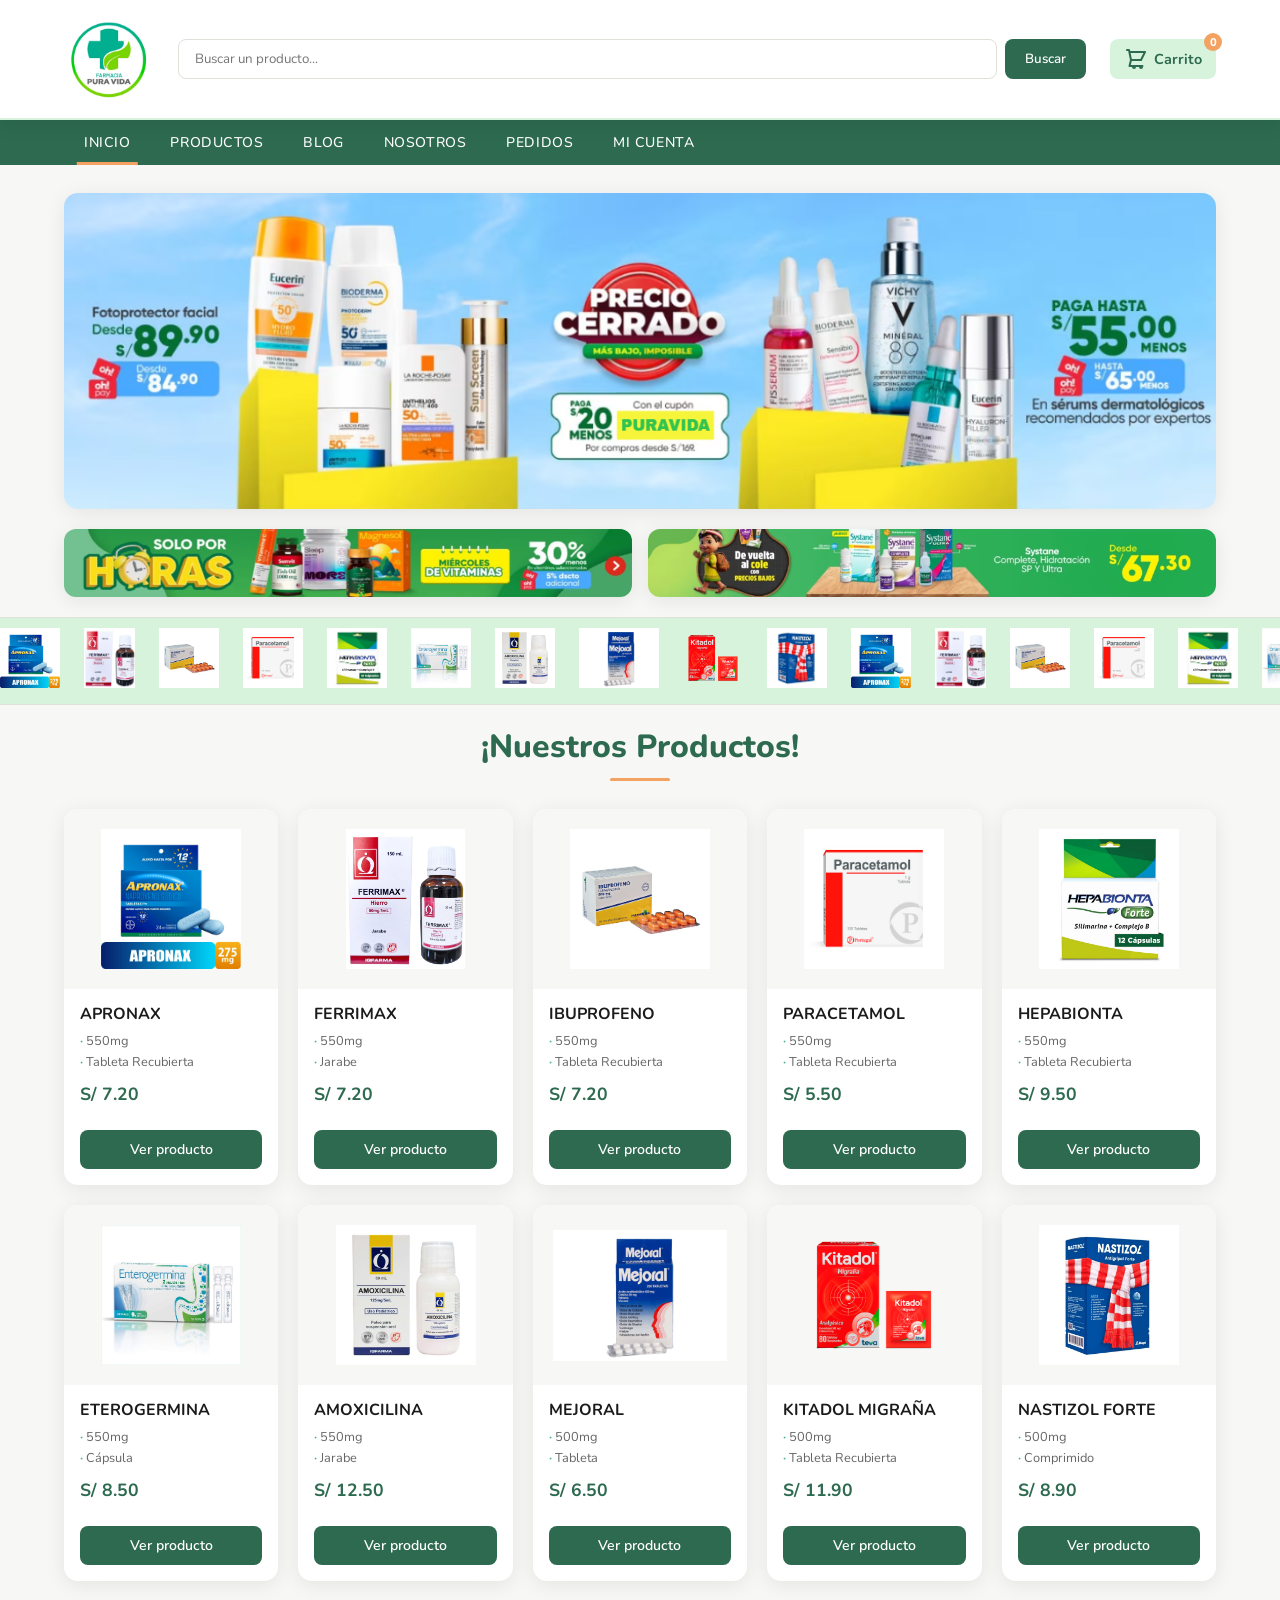
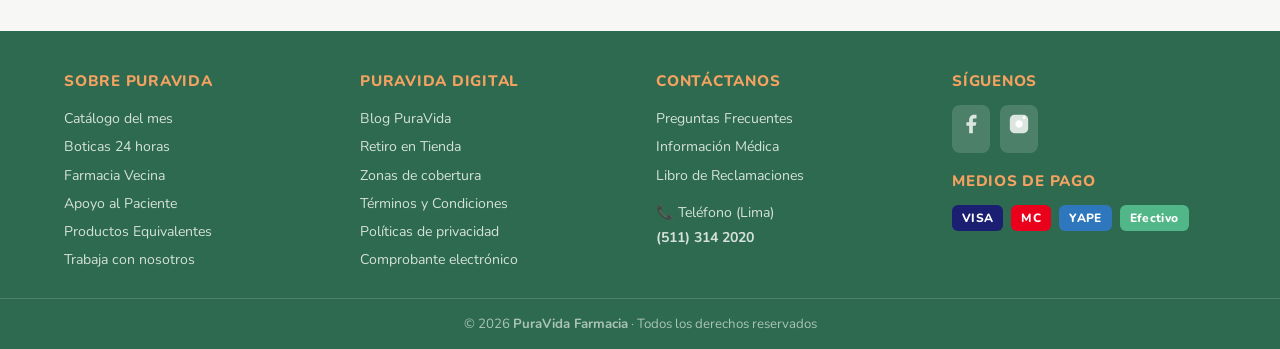
<file: index.html>
<!DOCTYPE html>
<html lang="es">
<head>
  <meta charset="UTF-8">
  <meta name="viewport" content="width=device-width, initial-scale=1.0">
  <link rel="icon" href="image/PURAVIDA16.png" type="image/png">
  <link rel="stylesheet" href="styles.css">
  <title>PuraVida Farmacia</title>
  <link href="https://fonts.googleapis.com/css2?family=Nunito:wght@300;400;600;700;800&display=swap" rel="stylesheet">
</head>
<body>

  <!-- HEADER -->
  <header>
    <div class="header-inner">
      <a class="logo" href="index.html">
        <img src="image/PURAVIDA1.png" alt="PuraVida Logo">
      </a>
      <div class="search-bar">
        <input type="text" placeholder="Buscar un producto...">
        <button>Buscar</button>
      </div>
      <a class="carrito" href="carrito.html">
        <svg xmlns="http://www.w3.org/2000/svg" width="24" height="24" fill="none" viewBox="0 0 24 24" stroke="currentColor" stroke-width="2">
          <path stroke-linecap="round" stroke-linejoin="round" d="M3 3h2l.4 2M7 13h10l4-8H5.4M7 13l-1.5 6h13M7 13L5.4 5M10 21a1 1 0 100-2 1 1 0 000 2zm7 0a1 1 0 100-2 1 1 0 000 2z"/>
        </svg>
        <span>Carrito</span>
        <span class="carrito-badge">0</span>
      </a>
    </div>
  </header>

  <!-- NAVEGACIÓN -->
  <nav>
    <div class="nav-inner">
      <a href="index.html" class="activo">Inicio</a>
        <li class="menu-item">
          <a href="detalle_producto.html">Productos</a>

          <div class="dropdown">
            <a href="#">Ahorra con Nuestros Cupones</a>
            <a href="#">Los Descuentos sí se Sienten</a>
            <a href="#">Pack del Ahorro</a>
            <a href="#">Beauty & Care</a>
            <a href="#">Cuidado Personal</a>
            <a href="#">Adulto Mayor</a>
            <a href="#">Wellness</a>
            <a href="#">Cuidado del Bebé</a>
          </div>
        </li>
      <a href="blog.html">Blog</a>
      <a href="nosotros.html">Nosotros</a>
      <a href="pedidos.html">Pedidos</a>
      <a href="mi_cuenta.html">Mi Cuenta</a>
    </div>
  </nav>

  <!-- BANNER PRINCIPAL -->
  <div class="banner-principal">
    <a href="detalle_producto.html">
      <img src="image/PROMOCION.png" alt="Promoción PuraVida">
    </a>
  </div>

  <!-- BANNER DOBLE -->
  <div class="banner-doble">
    <a href="detalle_producto.html">
      <img src="image/FONDO1.png" alt="Fondo 1">
    </a>
    <a href="detalle_producto.html">
      <img src="image/FONDO2.png" alt="Fondo 2">
    </a>
  </div>

  <!-- CINTA DESLIZANTE -->
  <div class="cinta-wrapper">
    <div class="cinta-track">
      <!-- original -->
      <a href="detalle_producto.html"><img src="image/Apronax.jpg" alt="Apronax"></a>
      <a href="detalle_producto.html"><img src="image/Ferrimax.png" alt="Ferrimax"></a>
      <a href="detalle_producto.html"><img src="image/IBUPROFENO.jpg" alt="Ibuprofeno"></a>
      <a href="detalle_producto.html"><img src="image/paracetamol.jpg" alt="Paracetamol"></a>
      <a href="detalle_producto.html"><img src="image/065721L.jpg" alt="Hepabionta"></a>
      <a href="detalle_producto.html"><img src="image/eterogermina.jpg" alt="Eterogermina"></a>
      <a href="detalle_producto.html"><img src="image/Amoxicilina.jpg" alt="Amoxicilina"></a>
      <a href="detalle_producto.html"><img src="image/108071L.jpg" alt="Mejoral"></a>
      <a href="detalle_producto.html"><img src="image/301030-1_93c556fa.png" alt="Kitadol"></a>
      <a href="detalle_producto.html"><img src="image/007068L.jpg" alt="Nastizol"></a>
      <!-- duplicado para efecto continuo -->
      <a href="detalle_producto.html"><img src="image/Apronax.jpg" alt="Apronax"></a>
      <a href="detalle_producto.html"><img src="image/Ferrimax.png" alt="Ferrimax"></a>
      <a href="detalle_producto.html"><img src="image/IBUPROFENO.jpg" alt="Ibuprofeno"></a>
      <a href="detalle_producto.html"><img src="image/paracetamol.jpg" alt="Paracetamol"></a>
      <a href="detalle_producto.html"><img src="image/065721L.jpg" alt="Hepabionta"></a>
      <a href="detalle_producto.html"><img src="image/eterogermina.jpg" alt="Eterogermina"></a>
      <a href="detalle_producto.html"><img src="image/Amoxicilina.jpg" alt="Amoxicilina"></a>
      <a href="detalle_producto.html"><img src="image/108071L.jpg" alt="Mejoral"></a>
      <a href="detalle_producto.html"><img src="image/301030-1_93c556fa.png" alt="Kitadol"></a>
      <a href="detalle_producto.html"><img src="image/007068L.jpg" alt="Nastizol"></a>
    </div>
  </div>

  <!-- PRODUCTOS -->
  <section class="productos-section">
    <h2 class="section-titulo">¡Nuestros Productos!</h2>
    <div class="productos-grid">

      <div class="producto-card">
        <div class="img-wrapper">
          <img src="image/Apronax.jpg" alt="Apronax">
        </div>
        <div class="info">
          <h3>APRONAX</h3>
          <ul>
            <li>550mg</li>
            <li>Tableta Recubierta</li>
          </ul>
          <span class="precio">S/ 7.20</span>
        </div>
        <a class="btn-ver" href="descripcion.html">Ver producto</a>
      </div>

      <div class="producto-card">
        <div class="img-wrapper">
          <img src="image/Ferrimax.png" alt="Ferrimax">
        </div>
        <div class="info">
          <h3>FERRIMAX</h3>
          <ul>
            <li>550mg</li>
            <li>Jarabe</li>
          </ul>
          <span class="precio">S/ 7.20</span>
        </div>
        <a class="btn-ver" href="descripcion.html">Ver producto</a>
      </div>

      <div class="producto-card">
        <div class="img-wrapper">
          <img src="image/IBUPROFENO.jpg" alt="Ibuprofeno">
        </div>
        <div class="info">
          <h3>IBUPROFENO</h3>
          <ul>
            <li>550mg</li>
            <li>Tableta Recubierta</li>
          </ul>
          <span class="precio">S/ 7.20</span>
        </div>
        <a class="btn-ver" href="descripcion.html">Ver producto</a>
      </div>

      <div class="producto-card">
        <div class="img-wrapper">
          <img src="image/paracetamol.jpg" alt="Paracetamol">
        </div>
        <div class="info">
          <h3>PARACETAMOL</h3>
          <ul>
            <li>550mg</li>
            <li>Tableta Recubierta</li>
          </ul>
          <span class="precio">S/ 5.50</span>
        </div>
        <a class="btn-ver" href="descripcion.html">Ver producto</a>
      </div>

      <div class="producto-card">
        <div class="img-wrapper">
          <img src="image/065721L.jpg" alt="Hepabionta">
        </div>
        <div class="info">
          <h3>HEPABIONTA</h3>
          <ul>
            <li>550mg</li>
            <li>Tableta Recubierta</li>
          </ul>
          <span class="precio">S/ 9.50</span>
        </div>
        <a class="btn-ver" href="descripcion.html">Ver producto</a>
      </div>

      <div class="producto-card">
        <div class="img-wrapper">
          <img src="image/eterogermina.jpg" alt="Eterogermina">
        </div>
        <div class="info">
          <h3>ETEROGERMINA</h3>
          <ul>
            <li>550mg</li>
            <li>Cápsula</li>
          </ul>
          <span class="precio">S/ 8.50</span>
        </div>
        <a class="btn-ver" href="descripcion.html">Ver producto</a>
      </div>

      <div class="producto-card">
        <div class="img-wrapper">
          <img src="image/Amoxicilina.jpg" alt="Amoxicilina">
        </div>
        <div class="info">
          <h3>AMOXICILINA</h3>
          <ul>
            <li>550mg</li>
            <li>Jarabe</li>
          </ul>
          <span class="precio">S/ 12.50</span>
        </div>
        <a class="btn-ver" href="descripcion.html">Ver producto</a>
      </div>

      <div class="producto-card">
        <div class="img-wrapper">
          <img src="image/108071L.jpg" alt="Mejoral">
        </div>
        <div class="info">
          <h3>MEJORAL</h3>
          <ul>
            <li>500mg</li>
            <li>Tableta</li>
          </ul>
          <span class="precio">S/ 6.50</span>
        </div>
        <a class="btn-ver" href="descripcion.html">Ver producto</a>
      </div>

      <div class="producto-card">
        <div class="img-wrapper">
          <img src="image/301030-1_93c556fa.png" alt="Kitadol Migraña">
        </div>
        <div class="info">
          <h3>KITADOL MIGRAÑA</h3>
          <ul>
            <li>500mg</li>
            <li>Tableta Recubierta</li>
          </ul>
          <span class="precio">S/ 11.90</span>
        </div>
        <a class="btn-ver" href="descripcion.html">Ver producto</a>
      </div>

      <div class="producto-card">
        <div class="img-wrapper">
          <img src="image/007068L.jpg" alt="Nastizol Forte">
        </div>
        <div class="info">
          <h3>NASTIZOL FORTE</h3>
          <ul>
            <li>500mg</li>
            <li>Comprimido</li>
          </ul>
          <span class="precio">S/ 8.90</span>
        </div>
        <a class="btn-ver" href="descripcion.html">Ver producto</a>
      </div>

    </div>
  </section>

  <!-- FOOTER -->
  <footer>
    <div class="footer-inner">

      <div class="footer-col">
        <h4>Sobre PuraVida</h4>
        <a href="#">Catálogo del mes</a>
        <a href="#">Boticas 24 horas</a>
        <a href="#">Farmacia Vecina</a>
        <a href="#">Apoyo al Paciente</a>
        <a href="#">Productos Equivalentes</a>
        <a href="#">Trabaja con nosotros</a>
      </div>

      <div class="footer-col">
        <h4>PuraVida Digital</h4>
        <a href="blog.html">Blog PuraVida</a>
        <a href="#">Retiro en Tienda</a>
        <a href="#">Zonas de cobertura</a>
        <a href="#">Términos y Condiciones</a>
        <a href="#">Políticas de privacidad</a>
        <a href="#">Comprobante electrónico</a>
      </div>

      <div class="footer-col">
        <h4>Contáctanos</h4>
        <a href="#">Preguntas Frecuentes</a>
        <a href="#">Información Médica</a>
        <a href="#">Libro de Reclamaciones</a>
        <p class="footer-telefono">📞 Teléfono (Lima)<br><strong>(511) 314 2020</strong></p>
      </div>

      <div class="footer-col">
        <h4>Síguenos</h4>
        <div class="footer-redes">
          <a href="#" class="red-social">
            <svg xmlns="http://www.w3.org/2000/svg" width="22" height="22" fill="currentColor" viewBox="0 0 24 24"><path d="M18 2h-3a5 5 0 00-5 5v3H7v4h3v8h4v-8h3l1-4h-4V7a1 1 0 011-1h3z"/></svg>
          </a>
          <a href="#" class="red-social">
            <svg xmlns="http://www.w3.org/2000/svg" width="22" height="22" fill="currentColor" viewBox="0 0 24 24"><rect x="2" y="2" width="20" height="20" rx="5" ry="5"/><path fill="white" d="M16 11.37A4 4 0 1112.63 8 4 4 0 0116 11.37zm1.5-4.87a1.5 1.5 0 100-3 1.5 1.5 0 000 3z"/></svg>
          </a>
        </div>

        <h4 style="margin-top:18px;">Medios de pago</h4>
        <div class="footer-pagos">
          <span class="pago-badge visa">VISA</span>
          <span class="pago-badge mastercard">MC</span>
          <span class="pago-badge amex">YAPE</span>
          <span class="pago-badge efectivo">Efectivo</span>
        </div>
      </div>

    </div>
    <div class="footer-bottom">
      <p>© 2026 <strong>PuraVida Farmacia</strong> · Todos los derechos reservados</p>
    </div>
  </footer>

</body>
</html>
</file>
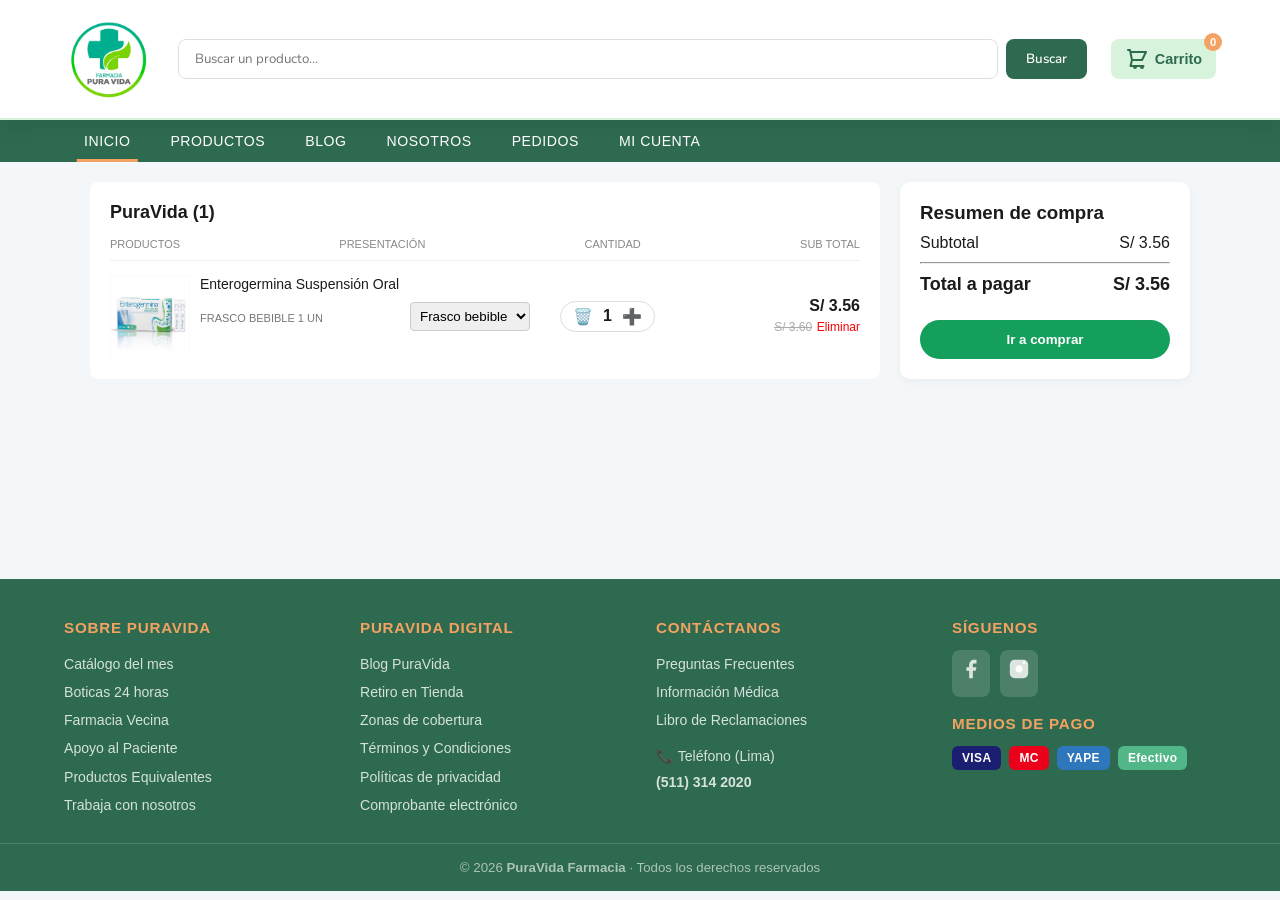
<file: carrito.html>
<!DOCTYPE html>
<html lang="es">
<head>
    <meta charset="UTF-8">
    <title>Mi Carrito - Proyecto IT</title>
    <link rel="stylesheet" href="carrito.css">
    <link href="https://fonts.googleapis.com/css2?family=Nunito:wght@300;400;600;700;800&display=swap" rel="stylesheet">
</head>
<body>
      <!-- HEADER -->
  <header>
    <div class="header-inner">
      <a class="logo" href="index.html">
        <img src="image/PURAVIDA1.png" alt="PuraVida Logo">
      </a>
      <div class="search-bar">
        <input type="text" placeholder="Buscar un producto...">
        <button>Buscar</button>
      </div>
      <a class="carrito" href="#">
        <svg xmlns="http://www.w3.org/2000/svg" width="24" height="24" fill="none" viewBox="0 0 24 24" stroke="currentColor" stroke-width="2">
          <path stroke-linecap="round" stroke-linejoin="round" d="M3 3h2l.4 2M7 13h10l4-8H5.4M7 13l-1.5 6h13M7 13L5.4 5M10 21a1 1 0 100-2 1 1 0 000 2zm7 0a1 1 0 100-2 1 1 0 000 2z"/>
        </svg>
        <span>Carrito</span>
        <span class="carrito-badge">0</span>
      </a>
    </div>
  </header>

  <!-- NAVEGACIÓN -->
  <nav>
    <div class="nav-inner">
      <a href="index.html" class="activo">Inicio</a>
        <li class="menu-item">
          <a href="detalle_producto.html">Productos</a>

          <div class="dropdown">
            <a href="#">Ahorra con Nuestros Cupones</a>
            <a href="#">Los Descuentos sí se Sienten</a>
            <a href="#">Pack del Ahorro</a>
            <a href="#">Beauty & Care</a>
            <a href="#">Cuidado Personal</a>
            <a href="#">Adulto Mayor</a>
            <a href="#">Wellness</a>
            <a href="#">Cuidado del Bebé</a>
          </div>
        </li>
      <a href="blog.html">Blog</a>
      <a href="nosotros.html">Nosotros</a>
      <a href="pedidos.html">Pedidos</a>
      <a href="mi_cuenta.html">Mi Cuenta</a>
    </div>
  </nav>


    <main id="seccion-carrito">
        
        <section id="lista-productos">
            <h2 class="titulo-farmacia">PuraVida (1)</h2>
            
            <div class="encabezado-tabla">
                <span>PRODUCTOS</span>
                <span>PRESENTACIÓN</span>
                <span>CANTIDAD</span>
                <span>SUB TOTAL</span>
            </div>

            <div class="tarjeta-producto">
                <div class="col-producto">
                    <img class="imagen" src="image/eterogermina.jpg" alt="Medicina">
                    <div class="detalles-item">
                        <p class="nombre">Enterogermina Suspensión Oral</p>
                        <p class="sku">FRASCO BEBIBLE 1 UN</p>
                    </div>
                </div>

                <div class="col-presentacion">
                    <select class="selector">
                        <option>Frasco bebible</option>
                        <option>Caja</option>
                    </select>
                </div>

                <div class="col-cantidad">
                    <div class="control-numero">
                        <button class="boton-menos">🗑️</button>
                        <span class="valor">1</span>
                        <button class="boton-mas">➕</button>
                    </div>
                </div>

                <div class="col-subtotal">
                    <span class="precio-actual">S/ 3.56</span>
                    <span class="precio-viejo">S/ 3.60</span>
                    <button class="boton-quitar">Eliminar</button>
                </div>
            </div>
        </section>

        <aside id="resumen-pago">
            <h3>Resumen de compra</h3>
            <div class="fila-resumen">
                <span>Subtotal</span>
                <span>S/ 3.56</span>
            </div>
            <hr>
            <div class="fila-resumen total">
                <span>Total a pagar</span>
                <span>S/ 3.56</span>
            </div>
            <button id="boton-comprar">Ir a comprar</button>
        </aside>

    </main>

          <!-- FOOTER -->
  <footer>
    <div class="footer-inner">

      <div class="footer-col">
        <h4>Sobre PuraVida</h4>
        <a href="#">Catálogo del mes</a>
        <a href="#">Boticas 24 horas</a>
        <a href="#">Farmacia Vecina</a>
        <a href="#">Apoyo al Paciente</a>
        <a href="#">Productos Equivalentes</a>
        <a href="#">Trabaja con nosotros</a>
      </div>

      <div class="footer-col">
        <h4>PuraVida Digital</h4>
        <a href="blog.html">Blog PuraVida</a>
        <a href="#">Retiro en Tienda</a>
        <a href="#">Zonas de cobertura</a>
        <a href="#">Términos y Condiciones</a>
        <a href="#">Políticas de privacidad</a>
        <a href="#">Comprobante electrónico</a>
      </div>

      <div class="footer-col">
        <h4>Contáctanos</h4>
        <a href="#">Preguntas Frecuentes</a>
        <a href="#">Información Médica</a>
        <a href="#">Libro de Reclamaciones</a>
        <p class="footer-telefono">📞 Teléfono (Lima)<br><strong>(511) 314 2020</strong></p>
      </div>

      <div class="footer-col">
        <h4>Síguenos</h4>
        <div class="footer-redes">
          <a href="#" class="red-social">
            <svg xmlns="http://www.w3.org/2000/svg" width="22" height="22" fill="currentColor" viewBox="0 0 24 24"><path d="M18 2h-3a5 5 0 00-5 5v3H7v4h3v8h4v-8h3l1-4h-4V7a1 1 0 011-1h3z"/></svg>
          </a>
          <a href="#" class="red-social">
            <svg xmlns="http://www.w3.org/2000/svg" width="22" height="22" fill="currentColor" viewBox="0 0 24 24"><rect x="2" y="2" width="20" height="20" rx="5" ry="5"/><path fill="white" d="M16 11.37A4 4 0 1112.63 8 4 4 0 0116 11.37zm1.5-4.87a1.5 1.5 0 100-3 1.5 1.5 0 000 3z"/></svg>
          </a>
        </div>

        <h4 style="margin-top:18px;">Medios de pago</h4>
        <div class="footer-pagos">
          <span class="pago-badge visa">VISA</span>
          <span class="pago-badge mastercard">MC</span>
          <span class="pago-badge amex">YAPE</span>
          <span class="pago-badge efectivo">Efectivo</span>
        </div>
      </div>

    </div>
    <div class="footer-bottom">
      <p>© 2026 <strong>PuraVida Farmacia</strong> · Todos los derechos reservados</p>
    </div>
  </footer>

</body>
</html>
</file>
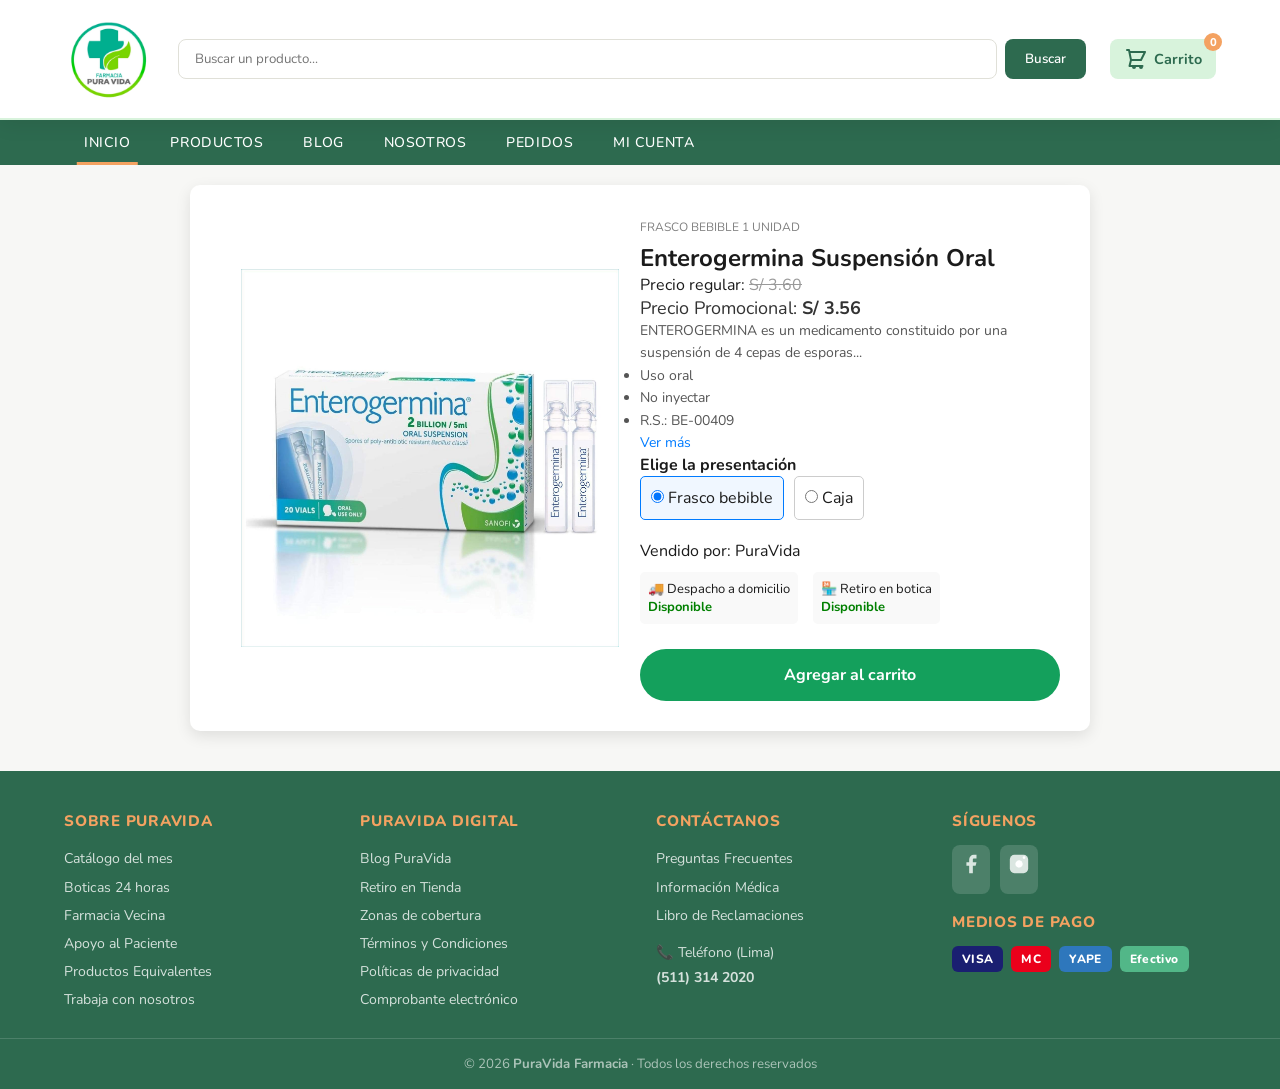
<file: descripcion.html>
<!DOCTYPE html>
<html lang="es">
<head>
    <meta charset="UTF-8">
    <title>Tarea: Detalle de Producto</title>
    <link rel="stylesheet" href="descripcion.css">
    <link href="https://fonts.googleapis.com/css2?family=Nunito:wght@300;400;600;700;800&display=swap" rel="stylesheet">
</head>
<body>
  <!-- HEADER -->
  <header>
    <div class="header-inner">
      <a class="logo" href="index.html">
        <img src="image/PURAVIDA1.png" alt="PuraVida Logo">
      </a>
      <div class="search-bar">
        <input type="text" placeholder="Buscar un producto...">
        <button>Buscar</button>
      </div>
      <a class="carrito" href="#">
        <svg xmlns="http://www.w3.org/2000/svg" width="24" height="24" fill="none" viewBox="0 0 24 24" stroke="currentColor" stroke-width="2">
          <path stroke-linecap="round" stroke-linejoin="round" d="M3 3h2l.4 2M7 13h10l4-8H5.4M7 13l-1.5 6h13M7 13L5.4 5M10 21a1 1 0 100-2 1 1 0 000 2zm7 0a1 1 0 100-2 1 1 0 000 2z"/>
        </svg>
        <span>Carrito</span>
        <span class="carrito-badge">0</span>
      </a>
    </div>
  </header>

  <!-- NAVEGACIÓN -->
  <nav>
    <div class="nav-inner">
      <a href="index.html" class="activo">Inicio</a>
        <li class="menu-item">
          <a href="detalle_producto.html">Productos</a>

          <div class="dropdown">
            <a href="#">Ahorra con Nuestros Cupones</a>
            <a href="#">Los Descuentos sí se Sienten</a>
            <a href="#">Pack del Ahorro</a>
            <a href="#">Beauty & Care</a>
            <a href="#">Cuidado Personal</a>
            <a href="#">Adulto Mayor</a>
            <a href="#">Wellness</a>
            <a href="#">Cuidado del Bebé</a>
          </div>
        </li>
      <a href="blog.html">Blog</a>
      <a href="nosotros.html">Nosotros</a>
      <a href="pedidos.html">Pedidos</a>
      <a href="mi_cuenta.html">Mi Cuenta</a>
    </div>
  </nav>

    <div id="contenedor-producto">
        
        <div class="columna-imagen">
            <img src="image/eterogermina.jpg" alt="Foto del producto" id="foto-principal">
        </div>

        <div class="columna-detalles">
            <span class="codigo-producto">FRASCO BEBIBLE 1 UNIDAD</span>
            <h1 class="nombre-producto">Enterogermina Suspensión Oral</h1>

            <div class="precios">
                <p>Precio regular: <span class="precio-tachado">S/ 3.60</span></p>
                <p class="oferta">Precio Promocional: <strong>S/ 3.56</strong></p>
            </div>

            <div class="texto-descripcion">
                <p>ENTEROGERMINA es un medicamento constituido por una suspensión de 4 cepas de esporas...</p>
                <ul>
                    <li>Uso oral</li>
                    <li>No inyectar</li>
                    <li>R.S.: BE-00409</li>
                </ul>
                <a href="#" class="enlace-mas">Ver más</a>
            </div>

            <div class="opciones">
                <p><strong>Elige la presentación</strong></p>
                <div class="botones-presentacion">
                    <div class="opcion-elegida">
                        <input type="radio" name="tipo" id="frasco" checked>
                        <label for="frasco">Frasco bebible</label>
                    </div>
                    <div class="opcion-normal">
                        <input type="radio" name="tipo" id="caja">
                        <label for="caja">Caja</label>
                    </div>
                </div>
            </div>

            <div class="info-entrega">
                <p>Vendido por: <span class="marca">PuraVida</span></p>
                <div class="metodos">
                    <div class="item-envio">🚚 Despacho a domicilio <span>Disponible</span></div>
                    <div class="item-envio">🏪 Retiro en botica <span>Disponible</span></div>
                </div>
            </div>

            <div class="botones-compra">
                <a href="carrito.html" class="boton-agregar">Agregar al carrito</a>
            </div>
        </div>

    </div>
    
      <!-- FOOTER -->
  <footer>
    <div class="footer-inner">

      <div class="footer-col">
        <h4>Sobre PuraVida</h4>
        <a href="#">Catálogo del mes</a>
        <a href="#">Boticas 24 horas</a>
        <a href="#">Farmacia Vecina</a>
        <a href="#">Apoyo al Paciente</a>
        <a href="#">Productos Equivalentes</a>
        <a href="#">Trabaja con nosotros</a>
      </div>

      <div class="footer-col">
        <h4>PuraVida Digital</h4>
        <a href="blog.html">Blog PuraVida</a>
        <a href="#">Retiro en Tienda</a>
        <a href="#">Zonas de cobertura</a>
        <a href="#">Términos y Condiciones</a>
        <a href="#">Políticas de privacidad</a>
        <a href="#">Comprobante electrónico</a>
      </div>

      <div class="footer-col">
        <h4>Contáctanos</h4>
        <a href="#">Preguntas Frecuentes</a>
        <a href="#">Información Médica</a>
        <a href="#">Libro de Reclamaciones</a>
        <p class="footer-telefono">📞 Teléfono (Lima)<br><strong>(511) 314 2020</strong></p>
      </div>

      <div class="footer-col">
        <h4>Síguenos</h4>
        <div class="footer-redes">
          <a href="#" class="red-social">
            <svg xmlns="http://www.w3.org/2000/svg" width="22" height="22" fill="currentColor" viewBox="0 0 24 24"><path d="M18 2h-3a5 5 0 00-5 5v3H7v4h3v8h4v-8h3l1-4h-4V7a1 1 0 011-1h3z"/></svg>
          </a>
          <a href="#" class="red-social">
            <svg xmlns="http://www.w3.org/2000/svg" width="22" height="22" fill="currentColor" viewBox="0 0 24 24"><rect x="2" y="2" width="20" height="20" rx="5" ry="5"/><path fill="white" d="M16 11.37A4 4 0 1112.63 8 4 4 0 0116 11.37zm1.5-4.87a1.5 1.5 0 100-3 1.5 1.5 0 000 3z"/></svg>
          </a>
        </div>

        <h4 style="margin-top:18px;">Medios de pago</h4>
        <div class="footer-pagos">
          <span class="pago-badge visa">VISA</span>
          <span class="pago-badge mastercard">MC</span>
          <span class="pago-badge amex">YAPE</span>
          <span class="pago-badge efectivo">Efectivo</span>
        </div>
      </div>

    </div>
    <div class="footer-bottom">
      <p>© 2026 <strong>PuraVida Farmacia</strong> · Todos los derechos reservados</p>
    </div>
  </footer>

</body>
</html>
</file>
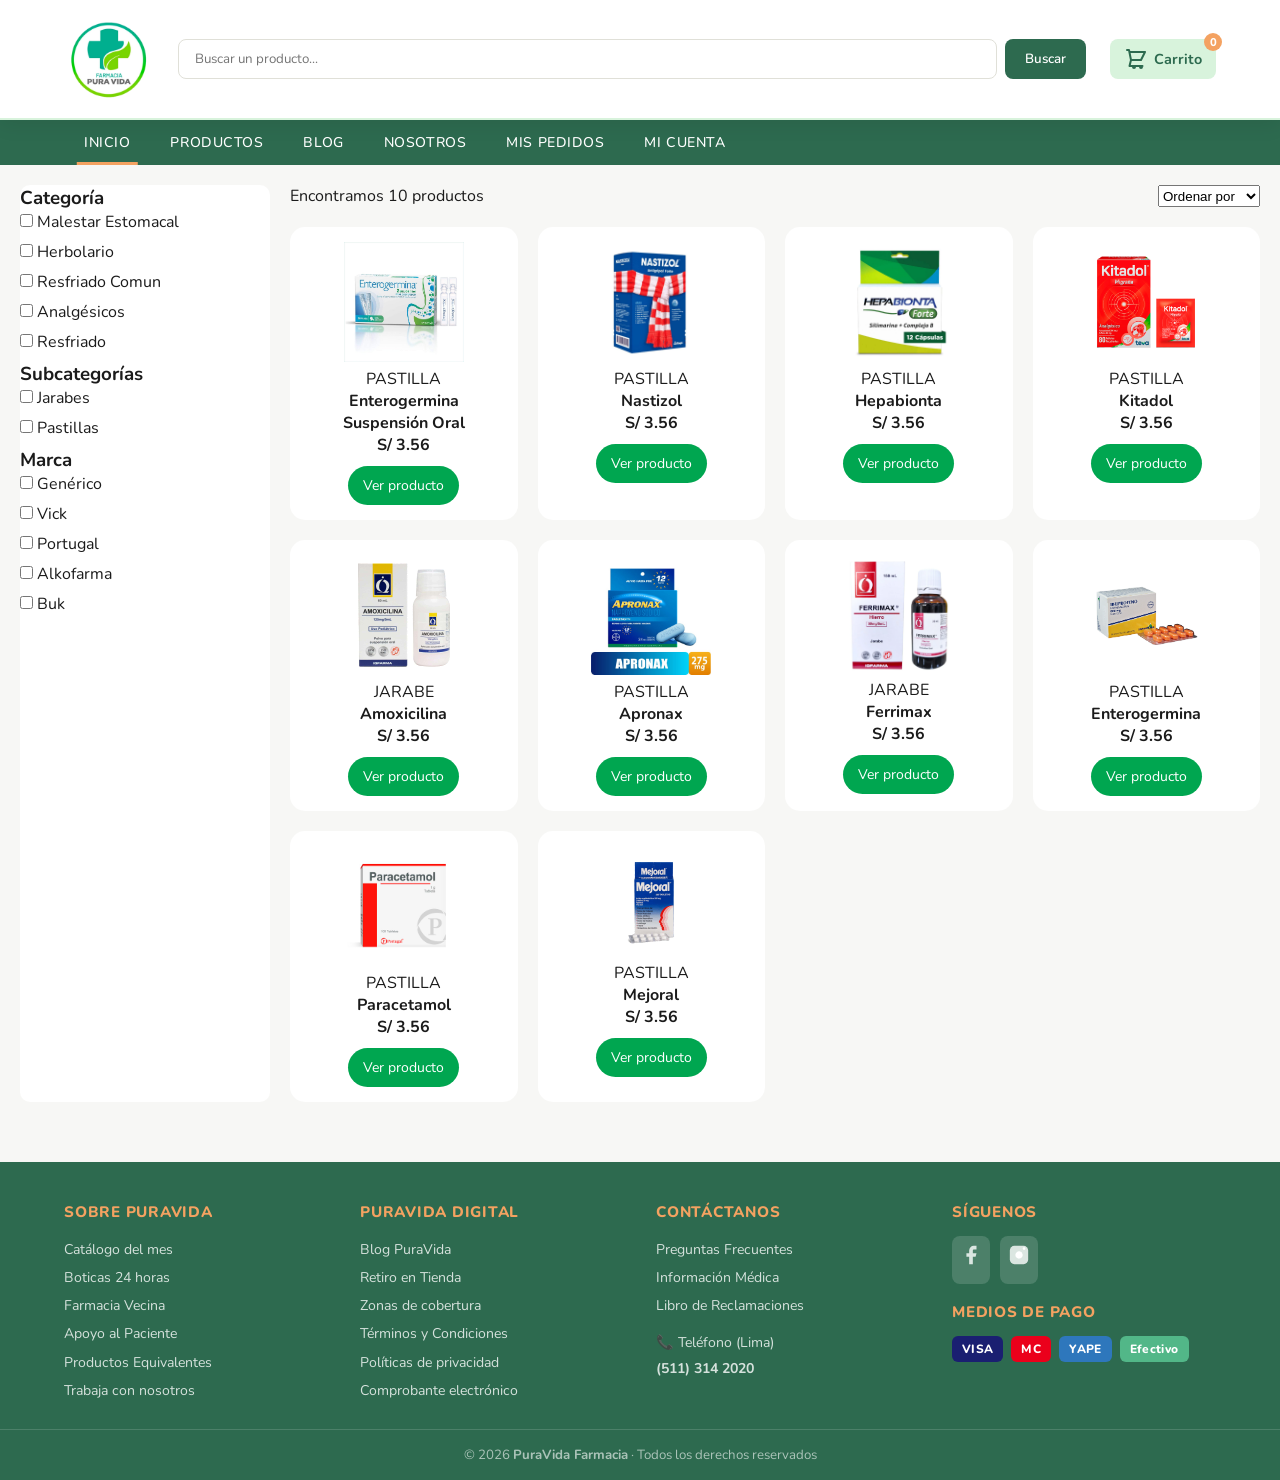
<file: detalle_producto.html>
<!DOCTYPE html>
<html lang="es">
<head>
  <meta charset="UTF-8">
  <meta name="viewport" content="width=device-width, initial-scale=1.0">
  <link rel="icon" href="image/PURAVIDA16.png" type="image/png">
  <link rel="stylesheet" href="detalle_producto.css">
  <title>PuraVida Farmacia</title>
  <link href="https://fonts.googleapis.com/css2?family=Nunito:wght@300;400;600;700;800&display=swap" rel="stylesheet">
</head>
<body>

  <!-- HEADER -->
  <header>
    <div class="header-inner">
      <a class="logo" href="index.html">
        <img src="image/PURAVIDA1.png" alt="PuraVida Logo">
      </a>
      <div class="search-bar">
        <input type="text" placeholder="Buscar un producto...">
        <button>Buscar</button>
      </div>
      <a class="carrito" href="carrito.html">
        <svg xmlns="http://www.w3.org/2000/svg" width="24" height="24" fill="none" viewBox="0 0 24 24" stroke="currentColor" stroke-width="2">
          <path stroke-linecap="round" stroke-linejoin="round" d="M3 3h2l.4 2M7 13h10l4-8H5.4M7 13l-1.5 6h13M7 13L5.4 5M10 21a1 1 0 100-2 1 1 0 000 2zm7 0a1 1 0 100-2 1 1 0 000 2z"/>
        </svg>
        <span>Carrito</span>
        <span class="carrito-badge">0</span>
      </a>
    </div>
  </header>

  <!-- NAVEGACIÓN -->
  <nav>
    <div class="nav-inner">
      <a href="index.html" class="activo">Inicio</a>
      <a href="detalle_producto.html">Productos</a>
      <a href="blog.html">Blog</a>
      <a href="nosotros.html">Nosotros</a>
      <a href="pedidos.html">Mis Pedidos</a>
      <a href="Registro.html">Mi Cuenta</a>
    </div>
  </nav>

<div class="contenedor">

  <!-- FILTROS -->
  <aside class="filtros">
    <h3>Categoría</h3>
    <li><label><input type="checkbox"> Malestar Estomacal</label></li>
    <li><label><input type="checkbox"> Herbolario</label></li>
    <li><label><input type="checkbox"> Resfriado Comun</label></li>
    <li><label><input type="checkbox"> Analgésicos</label></li>
    <li><label><input type="checkbox"> Resfriado</label></li>

    <h3>Subcategorías</h3>
    <li><label><input type="checkbox"> Jarabes</label></li>
    <li><label><input type="checkbox"> Pastillas</label></li>

    <h3>Marca</h3>
    <li><label><input type="checkbox"> Genérico</label></li>
    <li><label><input type="checkbox"> Vick</label></li>
    <li><label><input type="checkbox"> Portugal</label></li>
    <li><label><input type="checkbox"> Alkofarma</label></li>
    <li><label><input type="checkbox"> Buk</label></li>
  </aside>

  <!-- PRODUCTOS -->
  <main class="productos">

    <div class="header-productos">
      <p>Encontramos 10 productos</p>
      <select>
        <option>Ordenar por</option>
        <option>Precio menor</option>
        <option>Precio mayor</option>
      </select>
    </div>

    <div class="grid-productos">

      <div class="card">
        <img src="image/eterogermina.jpg">
        <p class="tipo">PASTILLA</p>
        <h4>Enterogermina Suspensión Oral</h4>
        <p class="precio">S/ 3.56</p>
        <a class="btn-ver" href="descripcion.html">Ver producto</a>
      </div>
      <div class="card">
        <img src="image/007068L.jpg">
        <p class="tipo">PASTILLA</p>
        <h4>Nastizol</h4>
        <p class="precio">S/ 3.56</p>
        <a class="btn-ver" href="descripcion.html">Ver producto</a>
      </div>
      <div class="card">
        <img src="image/065721L.jpg">
        <p class="tipo">PASTILLA</p>
        <h4>Hepabionta</h4>
        <p class="precio">S/ 3.56</p>
        <a class="btn-ver" href="descripcion.html">Ver producto</a>
      </div>
      <div class="card">
        <img src="image/301030-1_93c556fa.png">
        <p class="tipo">PASTILLA</p>
        <h4>Kitadol</h4>
        <p class="precio">S/ 3.56</p>
        <a class="btn-ver" href="descripcion.html">Ver producto</a>
      </div>
      <div class="card">
        <img src="image/Amoxicilina.jpg">
        <p class="tipo">JARABE</p>
        <h4>Amoxicilina</h4>
        <p class="precio">S/ 3.56</p>
        <a class="btn-ver" href="descripcion.html">Ver producto</a>
      </div>
      <div class="card">
        <img src="image/Apronax.jpg">
        <p class="tipo">PASTILLA</p>
        <h4>Apronax</h4>
        <p class="precio">S/ 3.56</p>
        <a class="btn-ver" href="descripcion.html">Ver producto</a>
      </div>
      <div class="card">
        <img id="Ferrimax" src="image/Ferrimax.png">
        <p class="tipo">JARABE</p>
        <h4>Ferrimax</h4>
        <p class="precio">S/ 3.56</p>
        <a class="btn-ver" href="descripcion.html">Ver producto</a>
      </div>
      <div class="card">
        <img src="image/IBUPROFENO.jpg">
        <p class="tipo">PASTILLA</p>
        <h4>Enterogermina</h4>
        <p class="precio">S/ 3.56</p>
        <a class="btn-ver" href="descripcion.html">Ver producto</a>
      </div>
      <div class="card">
        <img src="image/paracetamol.jpg">
        <p class="tipo">PASTILLA</p>
        <h4>Paracetamol</h4>
        <p class="precio">S/ 3.56</p>
        <a class="btn-ver" href="descripcion.html">Ver producto</a>
      </div>
      <div class="card" >
        <img id="mejoral" src="image/108071L.jpg">
        <p class="tipo">PASTILLA</p>
        <h4>Mejoral</h4>
        <p class="precio">S/ 3.56</p>
        <a class="btn-ver" href="descripcion.html">Ver producto</a>
      </div>
    </div>
  </main>

</div>
<!-- FOOTER -->
  <footer>
    <div class="footer-inner">

      <div class="footer-col">
        <h4>Sobre PuraVida</h4>
        <a href="#">Catálogo del mes</a>
        <a href="#">Boticas 24 horas</a>
        <a href="#">Farmacia Vecina</a>
        <a href="#">Apoyo al Paciente</a>
        <a href="#">Productos Equivalentes</a>
        <a href="#">Trabaja con nosotros</a>
      </div>

      <div class="footer-col">
        <h4>PuraVida Digital</h4>
        <a href="blog.html">Blog PuraVida</a>
        <a href="#">Retiro en Tienda</a>
        <a href="#">Zonas de cobertura</a>
        <a href="#">Términos y Condiciones</a>
        <a href="#">Políticas de privacidad</a>
        <a href="#">Comprobante electrónico</a>
      </div>

      <div class="footer-col">
        <h4>Contáctanos</h4>
        <a href="#">Preguntas Frecuentes</a>
        <a href="#">Información Médica</a>
        <a href="#">Libro de Reclamaciones</a>
        <p class="footer-telefono">📞 Teléfono (Lima)<br><strong>(511) 314 2020</strong></p>
      </div>

      <div class="footer-col">
        <h4>Síguenos</h4>
        <div class="footer-redes">
          <a href="#" class="red-social">
            <svg xmlns="http://www.w3.org/2000/svg" width="22" height="22" fill="currentColor" viewBox="0 0 24 24"><path d="M18 2h-3a5 5 0 00-5 5v3H7v4h3v8h4v-8h3l1-4h-4V7a1 1 0 011-1h3z"/></svg>
          </a>
          <a href="#" class="red-social">
            <svg xmlns="http://www.w3.org/2000/svg" width="22" height="22" fill="currentColor" viewBox="0 0 24 24"><rect x="2" y="2" width="20" height="20" rx="5" ry="5"/><path fill="white" d="M16 11.37A4 4 0 1112.63 8 4 4 0 0116 11.37zm1.5-4.87a1.5 1.5 0 100-3 1.5 1.5 0 000 3z"/></svg>
          </a>
        </div>

        <h4 style="margin-top:18px;">Medios de pago</h4>
        <div class="footer-pagos">
          <span class="pago-badge visa">VISA</span>
          <span class="pago-badge mastercard">MC</span>
          <span class="pago-badge amex">YAPE</span>
          <span class="pago-badge efectivo">Efectivo</span>
        </div>
      </div>

    </div>
    <div class="footer-bottom">
      <p>© 2026 <strong>PuraVida Farmacia</strong> · Todos los derechos reservados</p>
    </div>
  </footer>

</body>
</html>
</file>
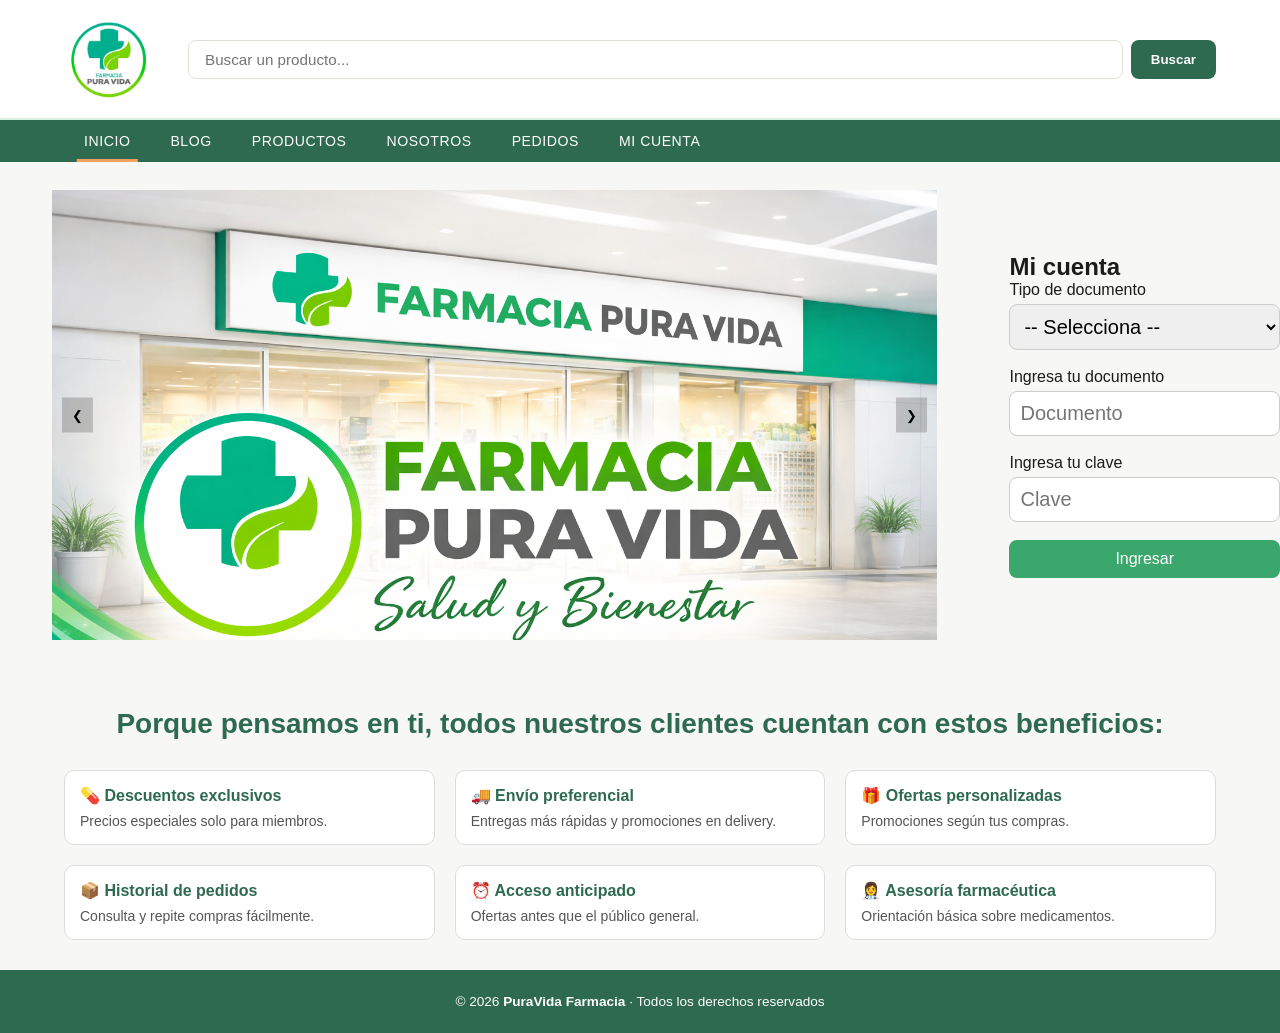
<file: mi_cuenta.html>
<!DOCTYPE html>
<html>
<head>
    <link rel="stylesheet" href="estilos.css">
</head>
<body>
  <!-- HEADER -->
  <header>
    <div class="header-inner">
      <a class="logo" href="index.html">
        <img src="image/PURAVIDA1.png" alt="PuraVida Logo">
      </a>
      <div class="search-bar">
        <input type="text" placeholder="Buscar un producto...">
        <button>Buscar</button>
      </div>
    </div>
  </header>


      <!-- NAVEGACIÓN -->
  <nav>
    <div class="nav-inner">
      <a href="index.html" class="activo">Inicio</a>
      <a href="blog.html">Blog</a>
      <a href="detalle_producto.html">Productos</a>
      <a href="nosotros.html">Nosotros</a>
      <a href="pedidos.html">Pedidos</a>
      <a href="mi_cuenta.html">Mi Cuenta</a>
    </div>
  </nav>

    <div class="contenedor">

        

        <div class="banner-principal">
            <div class="carousel">
                <div class="carousel-track">

                <div class="slide">
                    <img src="image/imagen_micuenta1.png" style="width:100%;">
                </div>
                    <div class="slide">
                        <img src="image/imagen_micuenta2.png" style="width:100%;">
                    </div>
                    <div class="slide">
                        <img src="image/imagen_micuenta3.png" style="width:100%;">
                    </div>
                    <div class="slide">
                        <img src="image/imagen_micuenta4.png" style="width:100%;">
                    </div>

                </div>

                <button class="prev">&#10094;</button>
                <button class="next">&#10095;</button>
            </div>
        </div>

        
        <div class="formulario">

            <h2>Mi cuenta</h2>

            <label>Tipo de documento</label><br>

            <select>
                <option>-- Selecciona --</option>
                <option>DNI</option>
                <option>CE</option>
                <option>Pasaporte</option>
            </select><br><br>

            <label>Ingresa tu documento</label><br>
            <input type="text" placeholder="Documento"><br><br>

            <label>Ingresa tu clave</label><br>
            <input type="text" placeholder="Clave"><br><br>

            <button class="formulario button">Ingresar</button>
        </div>
    </div>

        <div class="titulo-beneficios">
        Porque pensamos en ti, todos nuestros clientes cuentan con estos beneficios:
        </div>

    <div class="beneficios">

        <div class="beneficio">
            <h3>💊 Descuentos exclusivos</h3>
            <p>Precios especiales solo para miembros.</p>
        </div>

        <div class="beneficio">
            <h3>🚚 Envío preferencial</h3>
            <p>Entregas más rápidas y promociones en delivery.</p>
        </div>

        <div class="beneficio">
            <h3>🎁 Ofertas personalizadas</h3>
            <p>Promociones según tus compras.</p>
        </div>

        <div class="beneficio">
            <h3>📦 Historial de pedidos</h3>
            <p>Consulta y repite compras fácilmente.</p>
        </div>

        <div class="beneficio">
            <h3>⏰ Acceso anticipado</h3>
            <p>Ofertas antes que el público general.</p>
        </div>

        <div class="beneficio">
            <h3>👩‍⚕️ Asesoría farmacéutica</h3>
            <p>Orientación básica sobre medicamentos.</p>
        </div>

    </div>

    <script>
        const track = document.querySelector('.carousel-track');
        const slides = document.querySelectorAll('.slide');
        const nextBtn = document.querySelector('.next');
        const prevBtn = document.querySelector('.prev');

        let index = 0;

        function updateCarousel() {
            track.style.transform = `translateX(-${index * 100}%)`;
        }

        nextBtn.addEventListener('click', () => {
            index = (index + 1) % slides.length;
            updateCarousel();
        });

        prevBtn.addEventListener('click', () => {
            index = (index - 1 + slides.length) % slides.length;
            updateCarousel();
        });
    </script>

    <!-- FOOTER -->
    <footer>
        <p>© 2026 <strong>PuraVida Farmacia</strong> · Todos los derechos reservados</p>
    </footer>

</body>
</html>
</file>
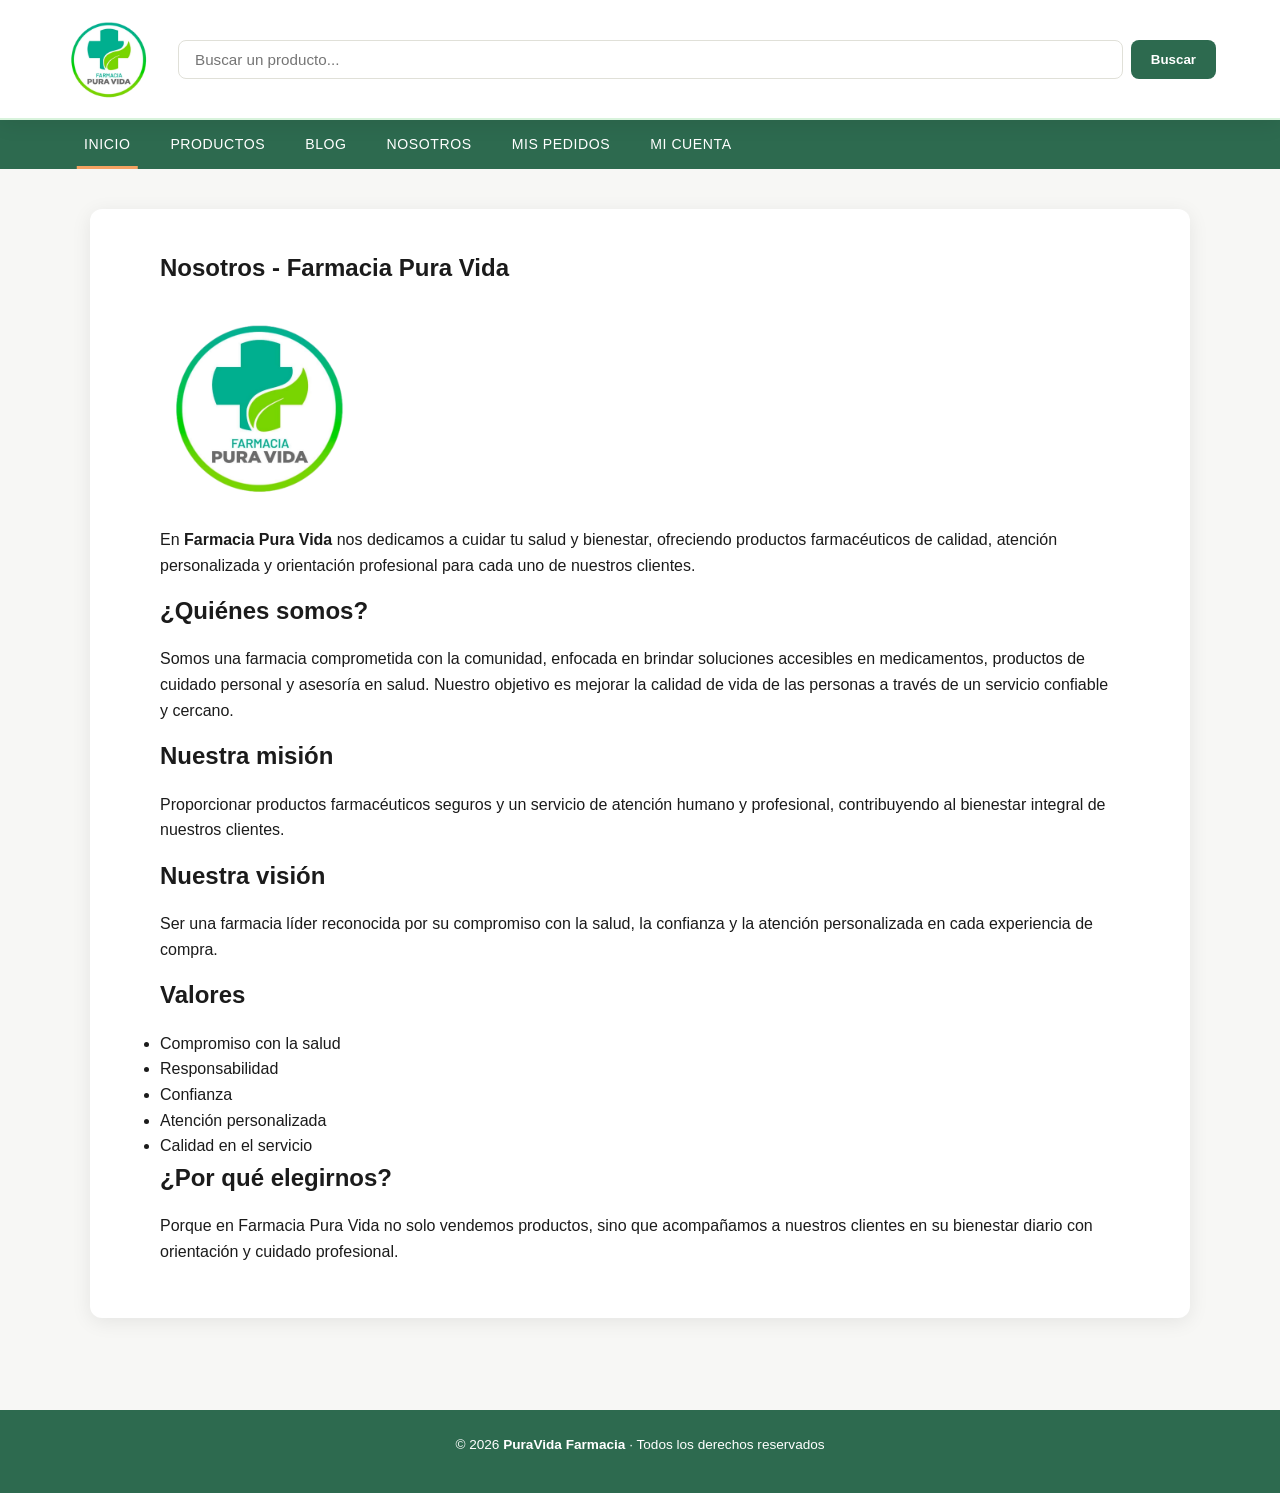
<file: nosotros.html>
<!DOCTYPE html>
<html lang="es">
<head>
    <meta charset="UTF-8">
    <link rel="stylesheet" href="style_blog.css">
</head>

<body>
  
    <!-- HEADER -->
  <header>
    <div class="header-inner">
      <a class="logo" href="index.html">
        <img src="image/PURAVIDA1.png" alt="PuraVida Logo">
      </a>
      <div class="search-bar">
        <input type="text" placeholder="Buscar un producto...">
        <button>Buscar</button>
      </div>
    </div>
  </header>

    <!-- NAVEGACIÓN -->
  <nav>
    <div class="nav-inner">
      <a href="index.html" class="activo">Inicio</a>
      <a href="detalle_producto.html">Productos</a>
      <a href="blog.html">Blog</a>
      <a href="trabajo.html">Nosotros</a>
      <a href="pedidos.html">Mis Pedidos</a>
      <a href="mi_cuenta.html">Mi Cuenta</a>
    </div>
  </nav>
<section class="blog">

  <h1>Nosotros - Farmacia Pura Vida</h1>
  <img src="image/PURAVIDA1.png" alt="Farmacia Pura Vida" class="img-banner">

  <p>
    En <strong>Farmacia Pura Vida</strong> nos dedicamos a cuidar tu salud y bienestar,
    ofreciendo productos farmacéuticos de calidad, atención personalizada y
    orientación profesional para cada uno de nuestros clientes.
  </p>

  <h2>¿Quiénes somos?</h2>

  <p>
    Somos una farmacia comprometida con la comunidad, enfocada en brindar
    soluciones accesibles en medicamentos, productos de cuidado personal y
    asesoría en salud.
    Nuestro objetivo es mejorar la calidad de vida de las personas a través
    de un servicio confiable y cercano.
  </p>

  <h2>Nuestra misión</h2>

  <p>
    Proporcionar productos farmacéuticos seguros y un servicio de atención
    humano y profesional, contribuyendo al bienestar integral de nuestros clientes.
  </p>

  <h2>Nuestra visión</h2>

  <p>
    Ser una farmacia líder reconocida por su compromiso con la salud, la confianza
    y la atención personalizada en cada experiencia de compra.
  </p>

  <h2>Valores</h2>

  <ul>
    <li>Compromiso con la salud</li>
    <li>Responsabilidad</li>
    <li>Confianza</li>
    <li>Atención personalizada</li>
    <li>Calidad en el servicio</li>
  </ul>

  <h2>¿Por qué elegirnos?</h2>

  <p>
    Porque en Farmacia Pura Vida no solo vendemos productos, sino que
    acompañamos a nuestros clientes en su bienestar diario con orientación
    y cuidado profesional.
  </p>

</section>
<br>
<br>

</section>   
  <!-- FOOTER -->
  <footer>
    <p>© 2026 <strong>PuraVida Farmacia</strong> · Todos los derechos reservados</p>
  </footer>
</body>
</html>
</file>
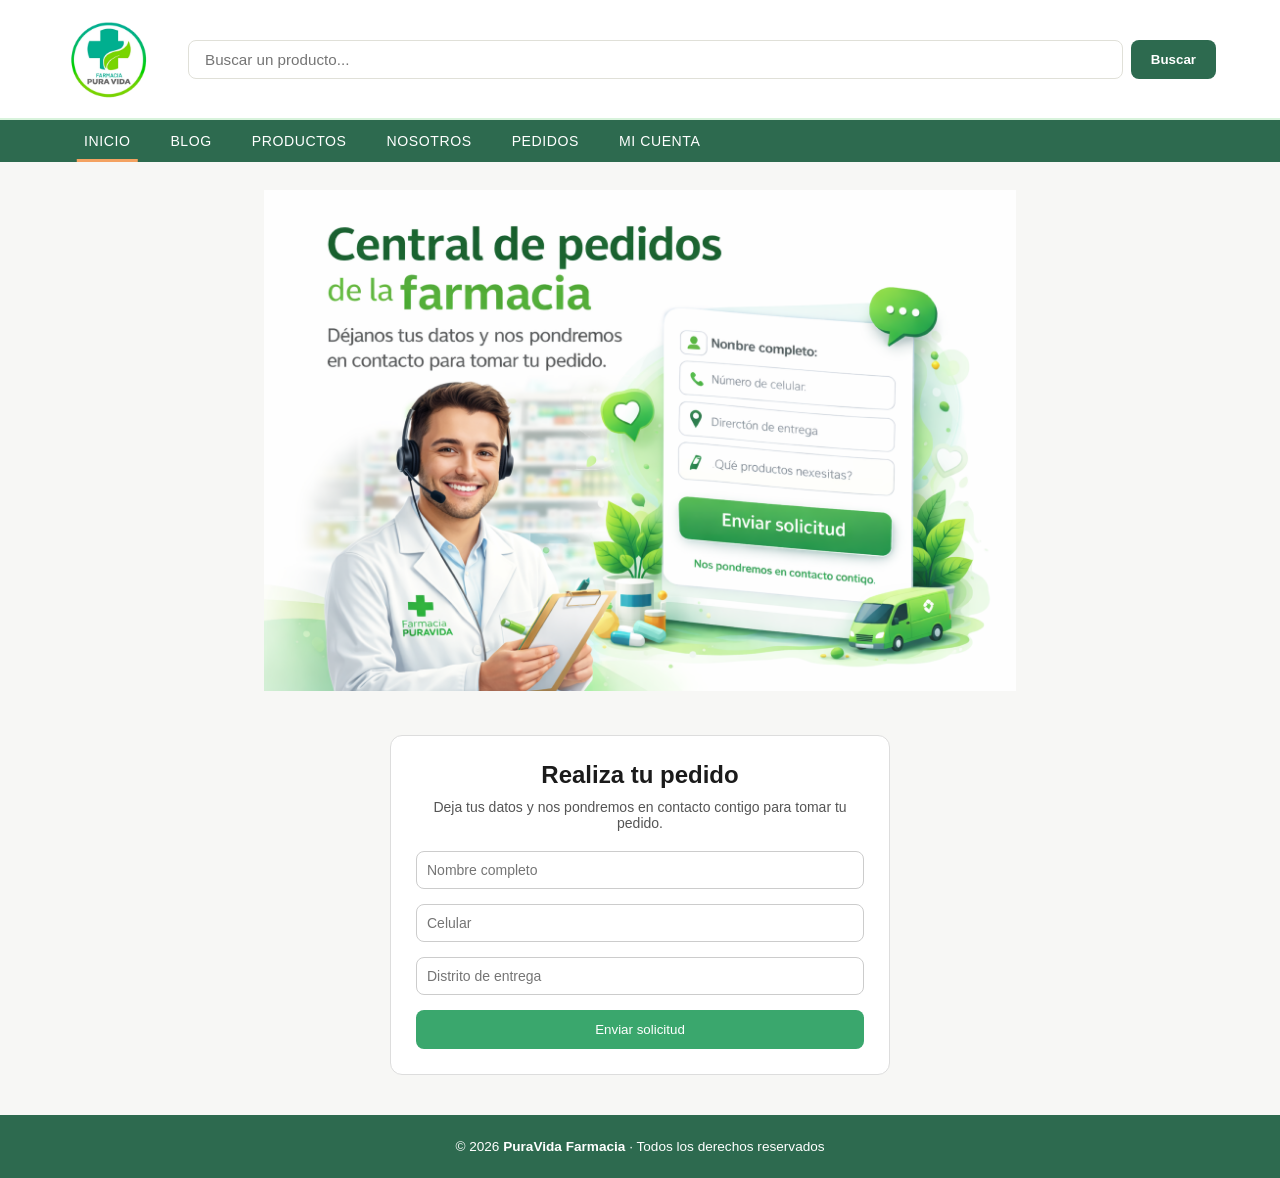
<file: pedidos.html>
<!DOCTYPE html>
<html>
<head>
    <link rel="stylesheet" href="estilos.css">
</head>
<body>
  <!-- HEADER -->
  <header>
    <div class="header-inner">
      <a class="logo" href="index.html">
        <img src="image/PURAVIDA1.png" alt="PuraVida Logo">
      </a>
      <div class="search-bar">
        <input type="text" placeholder="Buscar un producto...">
        <button>Buscar</button>
      </div>
    </div>
  </header>


      <!-- NAVEGACIÓN -->
  <nav>
    <div class="nav-inner">
      <a href="index.html" class="activo">Inicio</a>
      <a href="blog.html">Blog</a>
      <a href="detalle_producto.html">Productos</a>
      <a href="nosotros.html">Nosotros</a>
      <a href="pedidos.html">Pedidos</a>
      <a href="mi_cuenta.html">Mi Cuenta</a>
    </div>
  </nav>

    <div class="contenedor">
        <div class="imagen_pedidos">
            <img src="image/central_pedidos.png" style="width:100%;">
        </div>          
    </div>
    

    <script>
        const track = document.querySelector('.carousel-track');
        const slides = document.querySelectorAll('.slide');
        const nextBtn = document.querySelector('.next');
        const prevBtn = document.querySelector('.prev');

        let index = 0;

        function updateCarousel() {
            track.style.transform = `translateX(-${index * 100}%)`;
        }

        nextBtn.addEventListener('click', () => {
            index = (index + 1) % slides.length;
            updateCarousel();
        });

        prevBtn.addEventListener('click', () => {
            index = (index - 1 + slides.length) % slides.length;
            updateCarousel();
        });
    </script>

    <div class="pedidos-contacto">

        <h2>Realiza tu pedido</h2>

        <p class="mensaje-pedidos">
            Deja tus datos y nos pondremos en contacto contigo para tomar tu pedido.
        </p>

        <input type="text" placeholder="Nombre completo">
        <input type="text" placeholder="Celular">
        <input type="text" placeholder="Distrito de entrega">

        <button onclick="enviarFormulario()">Enviar solicitud</button>

        <script>
            function enviarFormulario() {
            alert("Nos pondremos en contacto contigo.");
            }
        </script>

    </div>

    <footer>
        <p>© 2026 <strong>PuraVida Farmacia</strong> · Todos los derechos reservados</p>
    </footer>

</body>


</html>
</file>
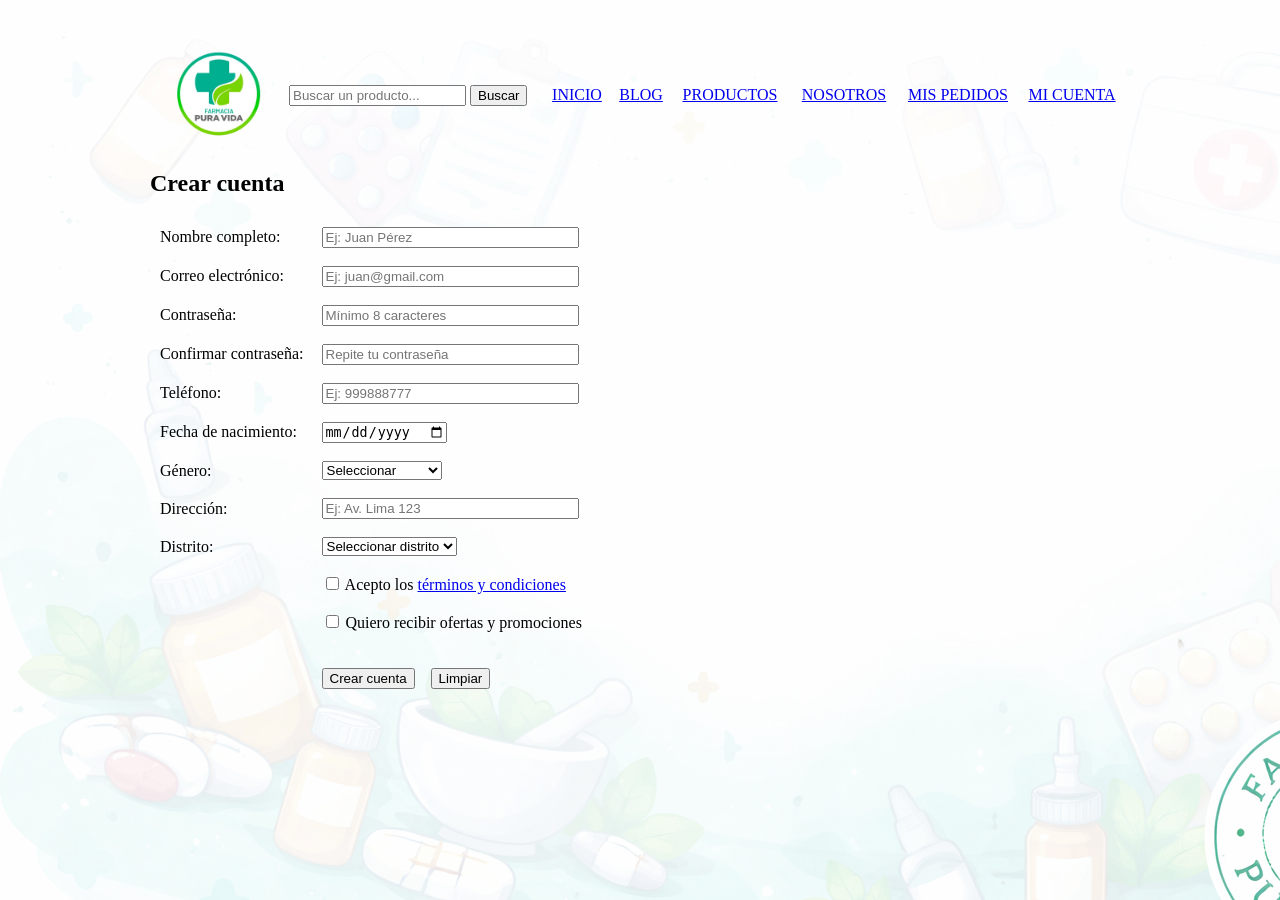
<file: Registro.html>
<!DOCTYPE html>
<html lang="es">

<head>
  <meta charset="UTF-8">
  <title>Registro - Farmacia Pura Vida</title>
</head>

<body background="image\background.png" leftmargin="150" rightmargin="150" topmargin="40">
<table width="100%">
    <tr>

    <td width="132" align="center">
        <img src="image/PURAVIDA1.png" width="100">
    </td>
    <td width="">
        <input type="text" placeholder="Buscar un producto...">
        <button>Buscar</button>
    </td>
        <td>
            <td align="center" width="60"><a href="index.html">INICIO</a></td>
            <td align="center" width="60"><a href="blog.html">BLOG</a></td>
            <td align="center" width="110"><a href="detalle_producto.html">PRODUCTOS</a></td>
            <td align="center" width="110"><a href="#">NOSOTROS</a></td>
            <td align="center" width="110"><a href="#">MIS PEDIDOS</a></td>
            <td align="center" width="110"><a href="Registro.html">MI CUENTA</a></td>
        </td>
    </tr>

</table>

<h2>Crear cuenta</h2>

<form>

  <table cellpadding="8">

    <tr>
      <td>Nombre completo:</td>
      <td><input type="text" placeholder="Ej: Juan Pérez" size="30"></td>
    </tr>

    <tr>
      <td>Correo electrónico:</td>
      <td><input type="email" placeholder="Ej: juan@gmail.com" size="30"></td>
    </tr>

    <tr>
      <td>Contraseña:</td>
      <td><input type="password" placeholder="Mínimo 8 caracteres" size="30"></td>
    </tr>

    <tr>
      <td>Confirmar contraseña:</td>
      <td><input type="password" placeholder="Repite tu contraseña" size="30"></td>
    </tr>

    <tr>
      <td>Teléfono:</td>
      <td><input type="tel" placeholder="Ej: 999888777" size="30"></td>
    </tr>

    <tr>
      <td>Fecha de nacimiento:</td>
      <td><input type="date"></td>
    </tr>

    <tr>
      <td>Género:</td>
      <td>
        <select>
          <option value="">Seleccionar</option>
          <option>Masculino</option>
          <option>Femenino</option>
          <option>Prefiero no decir</option>
        </select>
      </td>
    </tr>

    <tr>
      <td>Dirección:</td>
      <td><input type="text" placeholder="Ej: Av. Lima 123" size="30"></td>
    </tr>

    <tr>
      <td>Distrito:</td>
      <td>
        <select>
          <option value="">Seleccionar distrito</option>
          <option>Miraflores</option>
          <option>San Isidro</option>
          <option>Surco</option>
          <option>La Molina</option>
          <option>San Borja</option>
        </select>
      </td>
    </tr>

    <tr>
      <td></td>
      <td>
        <input type="checkbox"> Acepto los
        <a href="#">términos y condiciones</a>
      </td>
    </tr>

    <tr>
      <td></td>
      <td>
        <input type="checkbox"> Quiero recibir
        ofertas y promociones
      </td>
    </tr>

    <tr>
      <td></td>
      <td>
        <br>
        <button type="submit">Crear cuenta</button>
        &nbsp;&nbsp;
        <button type="reset">Limpiar</button>
      </td>
    </tr>

  </table>

</form>

</body>
</html>
</file>
<file: styles.css>
/* ===========================
   PURAVIDA FARMACIA - styles.css
   =========================== */

/* ── VARIABLES GLOBALES ── */
:root {
  --verde: #2d6a4f;
  --verde-claro: #52b788;
  --verde-suave: #d8f3dc;
  --acento: #f4a261;
  --texto: #1b1b1b;
  --gris: #f7f7f5;
  --blanco: #ffffff;
  --borde: #e0e0d8;
  --sombra: 0 4px 20px rgba(0, 0, 0, 0.08);
}

/* ── RESET ── */
* {
  margin: 0;
  padding: 0;
  box-sizing: border-box;
}

body {
  font-family: 'Nunito', sans-serif;
  background-color: var(--gris);
  color: var(--texto);
}

/* ══════════════════════════
   HEADER
══════════════════════════ */
header {
  background-color: var(--blanco);
  border-bottom: 2px solid var(--verde-suave);
  position: sticky;
  top: 0;
  z-index: 100;
  box-shadow: var(--sombra);
}

.header-inner {
  max-width: 1200px;
  margin: 0 auto;
  padding: 14px 24px;
  display: flex;
  align-items: center;
  gap: 24px;
}

.logo img {
  width: 90px;
  display: block;
}

/* ── Buscador ── */
.search-bar {
  flex: 1;
  display: flex;
  gap: 8px;
}

.search-bar input {
  flex: 1;
  padding: 10px 16px;
  border: 1.5px solid var(--borde);
  border-radius: 8px;
  font-family: 'Nunito', sans-serif;
  outline: none;
  transition: border-color 0.2s;
}

.search-bar input:focus {
  border-color: var(--verde-claro);
}

.search-bar button {
  padding: 10px 20px;
  background-color: var(--verde);
  color: var(--blanco);
  border: none;
  border-radius: 8px;
  font-family: 'Nunito', sans-serif;
  font-weight: 600;
  cursor: pointer;
  transition: background 0.2s;
}

.search-bar button:hover {
  background-color: var(--verde-claro);
}

/* ══════════════════════════
   NAVEGACIÓN
══════════════════════════ */
nav {
  background-color: var(--verde);
}

.nav-inner {
  max-width: 1200px;
  margin: 0 auto;
  padding: 0 24px;
  display: flex;
}

nav a {
  display: block;
  color: var(--blanco);
  text-decoration: none;
  padding: 13px 20px;
  font-size: 0.88rem;
  font-weight: 500;
  letter-spacing: 0.04em;
  text-transform: uppercase;
  transition: background 0.2s;
  position: relative;
}

nav a::after {
  content: '';
  position: absolute;
  bottom: 0;
  left: 50%;
  transform: translateX(-50%);
  width: 0;
  height: 3px;
  background-color: var(--acento);
  transition: width 0.25s;
}

nav a:hover::after,
nav a.activo::after {
  width: 70%;
}

nav a:hover {
  background-color: rgba(255, 255, 255, 0.08);
}

/* ══════════════════════════
   BANNER PRINCIPAL
══════════════════════════ */
.banner-principal {
  max-width: 1200px;
  margin: 28px auto 0;
  padding: 0 24px;
}

.banner-principal a img {
  width: 100%;
  border-radius: 14px;
  display: block;
  box-shadow: var(--sombra);
  transition: transform 0.3s;
}

.banner-principal a img:hover {
  transform: scale(1.01);
}

/* ══════════════════════════
   BANNER DOBLE
══════════════════════════ */
.banner-doble {
  max-width: 1200px;
  margin: 20px auto;
  padding: 0 24px;
  display: grid;
  grid-template-columns: 1fr 1fr;
  gap: 16px;
}

.banner-doble a {
  display: block;
  border-radius: 12px;
  overflow: hidden;
  box-shadow: var(--sombra);
}

.banner-doble a img {
  width: 100%;
  display: block;
  transition: transform 0.3s;
}

.banner-doble a:hover img {
  transform: scale(1.03);
}

/* ══════════════════════════
   CINTA DESLIZANTE
══════════════════════════ */
.cinta-wrapper {
  background-color: var(--verde-suave);
  overflow: hidden;
  padding: 10px 0;
  margin: 20px 0;
  border-top: 1px solid var(--borde);
  border-bottom: 1px solid var(--borde);
}

.cinta-track {
  display: flex;
  animation: deslizar 18s linear infinite;
  width: max-content;
}

.cinta-track a img {
  height: 60px;
  margin-right: 24px;
}

@keyframes deslizar {
  0%   { transform: translateX(0); }
  100% { transform: translateX(-50%); }
}

/* ══════════════════════════
   SECCIÓN PRODUCTOS
══════════════════════════ */
.productos-section {
  max-width: 1200px;
  margin: 0 auto 50px;
  padding: 0 24px;
}

.section-titulo {
  font-family: 'Nunito', sans-serif;
  font-size: 2rem;
  font-weight: 800;
  color: var(--verde);
  text-align: center;
  margin-bottom: 28px;
  position: relative;
}

.section-titulo::after {
  content: '';
  display: block;
  width: 60px;
  height: 3px;
  background: var(--acento);
  margin: 10px auto 0;
  border-radius: 2px;
}

.productos-grid {
  display: grid;
  grid-template-columns: repeat(auto-fill, minmax(180px, 1fr));
  gap: 20px;
}

/* ── Tarjeta de Producto ── */
.producto-card {
  background: var(--blanco);
  border-radius: 14px;
  overflow: hidden;
  box-shadow: var(--sombra);
  display: flex;
  flex-direction: column;
  transition: transform 0.25s, box-shadow 0.25s;
}

.producto-card:hover {
  transform: translateY(-5px);
  box-shadow: 0 12px 32px rgba(0, 0, 0, 0.12);
}

.producto-card .img-wrapper {
  background-color: var(--gris);
  display: flex;
  align-items: center;
  justify-content: center;
  padding: 20px;
  height: 180px;
}

.producto-card img {
  max-height: 140px;
  max-width: 100%;
  object-fit: contain;
}

.producto-card .info {
  padding: 14px 16px;
  flex: 1;
  display: flex;
  flex-direction: column;
  gap: 6px;
}

.producto-card h3 {
  font-family: 'Nunito', sans-serif;
  font-weight: 700;
  font-size: 1rem;
  color: var(--texto);
}

.producto-card ul {
  list-style: none;
  padding: 0;
}

.producto-card ul li {
  font-size: 0.8rem;
  color: #666;
  line-height: 1.6;
}

.producto-card ul li::before {
  content: '· ';
  color: var(--verde-claro);
  font-weight: bold;
}

.producto-card .precio {
  font-size: 1.1rem;
  font-weight: 700;
  color: var(--verde);
  margin-top: 4px;
}

.producto-card .btn-ver {
  display: block;
  margin: 10px 16px 16px;
  padding: 10px;
  background-color: var(--verde);
  color: var(--blanco);
  text-align: center;
  text-decoration: none;
  border-radius: 8px;
  font-weight: 600;
  font-size: 0.88rem;
  transition: background 0.2s;
}

.producto-card .btn-ver:hover {
  background-color: var(--acento);
}

/* ══════════════════════════
   CARRITO
══════════════════════════ */
.carrito {
  display: flex;
  align-items: center;
  gap: 6px;
  text-decoration: none;
  color: var(--verde);
  font-weight: 700;
  font-size: 0.9rem;
  background-color: var(--verde-suave);
  padding: 8px 14px;
  border-radius: 8px;
  position: relative;
  white-space: nowrap;
  transition: background 0.2s, color 0.2s;
}

.carrito:hover {
  background-color: var(--verde);
  color: var(--blanco);
}

.carrito-badge {
  background-color: var(--acento);
  color: white;
  font-size: 0.7rem;
  font-weight: 800;
  border-radius: 50%;
  width: 18px;
  height: 18px;
  display: flex;
  align-items: center;
  justify-content: center;
  position: absolute;
  top: -6px;
  right: -6px;
}

/* ══════════════════════════
   FOOTER
══════════════════════════ */
footer {
  background-color: var(--verde);
  color: var(--blanco);
  margin-top: 40px;
}

.footer-inner {
  max-width: 1200px;
  margin: 0 auto;
  padding: 40px 24px 24px;
  display: grid;
  grid-template-columns: repeat(4, 1fr);
  gap: 32px;
}

.footer-col h4 {
  font-size: 0.95rem;
  font-weight: 800;
  text-transform: uppercase;
  letter-spacing: 0.05em;
  margin-bottom: 14px;
  color: var(--acento);
}

.footer-col a {
  display: block;
  color: rgba(255,255,255,0.8);
  text-decoration: none;
  font-size: 0.88rem;
  line-height: 2;
  transition: color 0.2s;
}

.footer-col a:hover {
  color: var(--blanco);
}

.footer-telefono {
  font-size: 0.88rem;
  color: rgba(255,255,255,0.8);
  margin-top: 10px;
  line-height: 1.8;
}

.footer-redes {
  display: flex;
  gap: 10px;
  margin-bottom: 6px;
}

.red-social {
  background-color: rgba(255,255,255,0.15);
  border-radius: 8px;
  padding: 8px;
  display: flex;
  align-items: center;
  justify-content: center;
  transition: background 0.2s;
}

.red-social:hover {
  background-color: rgba(255,255,255,0.3);
}

.footer-pagos {
  display: flex;
  flex-wrap: wrap;
  gap: 8px;
  margin-top: 8px;
}

.pago-badge {
  padding: 5px 10px;
  border-radius: 6px;
  font-size: 0.75rem;
  font-weight: 800;
  letter-spacing: 0.03em;
}

.pago-badge.visa       { background-color: #1a1f71; color: white; }
.pago-badge.mastercard { background-color: #eb001b; color: white; }
.pago-badge.amex       { background-color: #2e77bc; color: white; }
.pago-badge.efectivo   { background-color: #52b788; color: white; }

.footer-bottom {
  border-top: 1px solid rgba(255,255,255,0.15);
  text-align: center;
  padding: 16px 24px;
  font-size: 0.83rem;
  color: rgba(255,255,255,0.6);
}

footer a {
  color: var(--verde-suave);
  text-decoration: none;
}
/* CONTENEDOR */
.menu-item {
  position: relative;
}

/* OCULTO POR DEFECTO */
.dropdown {
  position: absolute;
  top: 100%;
  left: 0;
  width: 260px;
  background: white;
  border-radius: 12px;
  padding: 15px;
  display: none;

  /* sombra tipo Inkafarma */
  box-shadow: 0 10px 25px rgba(0,0,0,0.1);

  /* scroll si hay muchas opciones */
  max-height: 300px;
  overflow-y: auto;
}

/* LINKS */
.dropdown a {
  display: block;
  padding: 8px 0;
  color: #333;
  text-decoration: none;
  font-size: 14px;
}

.dropdown a:hover {
  color: #00a650;
}

/* mostrar al pasar el mouse */
.menu-item:hover .dropdown {
  display: block;
}
.menu-item {
  list-style: none;
}
</file>
<file: carrito.css>
/* ── VARIABLES GLOBALES ── */
:root {
  --verde: #2d6a4f;
  --verde-claro: #52b788;
  --verde-suave: #d8f3dc;
  --acento: #f4a261;
  --texto: #1b1b1b;
  --gris: #f7f7f5;
  --blanco: #ffffff;
  --borde: #e0e0d8;
  --sombra: 0 4px 20px rgba(0, 0, 0, 0.08);
}

/* ── RESET ── */
* {
  margin: 0;
  padding: 0;
  box-sizing: border-box;
}

body {
  font-family: 'Nunito', sans-serif;
  background-color: var(--gris);
  color: var(--texto);
}

/* ══════════════════════════
   HEADER
══════════════════════════ */
header {
  background-color: var(--blanco);
  border-bottom: 2px solid var(--verde-suave);
  position: sticky;
  top: 0;
  z-index: 100;
  box-shadow: var(--sombra);
}

.header-inner {
  max-width: 1200px;
  margin: 0 auto;
  padding: 14px 24px;
  display: flex;
  align-items: center;
  gap: 24px;
}

.logo img {
  width: 90px;
  display: block;
}

/* ── Buscador ── */
.search-bar {
  flex: 1;
  display: flex;
  gap: 8px;
}

.search-bar input {
  flex: 1;
  padding: 10px 16px;
  border: 1.5px solid var(--borde);
  border-radius: 8px;
  font-family: 'Nunito', sans-serif;
  outline: none;
  transition: border-color 0.2s;
}

.search-bar input:focus {
  border-color: var(--verde-claro);
}

.search-bar button {
  padding: 10px 20px;
  background-color: var(--verde);
  color: var(--blanco);
  border: none;
  border-radius: 8px;
  font-family: 'Nunito', sans-serif;
  font-weight: 600;
  cursor: pointer;
  transition: background 0.2s;
}

.search-bar button:hover {
  background-color: var(--verde-claro);
}

/* ══════════════════════════
   NAVEGACIÓN
══════════════════════════ */
nav {
  background-color: var(--verde);
}

.nav-inner {
  max-width: 1200px;
  margin: 0 auto;
  padding: 0 24px;
  display: flex;
}

nav a {
  display: block;
  color: var(--blanco);
  text-decoration: none;
  padding: 13px 20px;
  font-size: 0.88rem;
  font-weight: 500;
  letter-spacing: 0.04em;
  text-transform: uppercase;
  transition: background 0.2s;
  position: relative;
}

nav a::after {
  content: '';
  position: absolute;
  bottom: 0;
  left: 50%;
  transform: translateX(-50%);
  width: 0;
  height: 3px;
  background-color: var(--acento);
  transition: width 0.25s;
}

nav a:hover::after,
nav a.activo::after {
  width: 70%;
}

nav a:hover {
  background-color: rgba(255, 255, 255, 0.08);
}
/* CONTENEDOR */
.menu-item {
  position: relative;
}

/* OCULTO POR DEFECTO */
.dropdown {
  position: absolute;
  top: 100%;
  left: 0;
  width: 260px;
  background: white;
  border-radius: 12px;
  padding: 15px;
  display: none;

  /* sombra tipo Inkafarma */
  box-shadow: 0 10px 25px rgba(0,0,0,0.1);

  /* scroll si hay muchas opciones */
  max-height: 300px;
  overflow-y: auto;
}

/* LINKS */
.dropdown a {
  display: block;
  padding: 8px 0;
  color: #333;
  text-decoration: none;
  font-size: 14px;
}

.dropdown a:hover {
  color: #00a650;
}

/* mostrar al pasar el mouse */
.menu-item:hover .dropdown {
  display: block;
}
.menu-item {
  list-style: none;
}

/* ══════════════════════════
   CARRITO
══════════════════════════ */
.carrito {
  display: flex;
  align-items: center;
  gap: 6px;
  text-decoration: none;
  color: var(--verde);
  font-weight: 700;
  font-size: 0.9rem;
  background-color: var(--verde-suave);
  padding: 8px 14px;
  border-radius: 8px;
  position: relative;
  white-space: nowrap;
  transition: background 0.2s, color 0.2s;
}

.carrito:hover {
  background-color: var(--verde);
  color: var(--blanco);
}

.carrito-badge {
  background-color: var(--acento);
  color: white;
  font-size: 0.7rem;
  font-weight: 800;
  border-radius: 50%;
  width: 18px;
  height: 18px;
  display: flex;
  align-items: center;
  justify-content: center;
  position: absolute;
  top: -6px;
  right: -6px;
}


/* Configuración básica de la página */
body {
    font-family: 'Segoe UI', Arial, sans-serif;
    background-color: #f4f7f9;
    padding: 0px;
}

#seccion-carrito {
    max-width: 1100px;
    margin: 20px auto 200px;
    display: flex; /* Para poner el carrito y el resumen de lado a lado */
    gap: 20px;
}

/* Estilos para la parte de los productos */
#lista-productos {
    flex: 3; /* Que ocupe más espacio que el resumen */
    background-color: white;
    padding: 20px;
    border-radius: 8px;
}

.titulo-farmacia {
    font-size: 18px;
    margin-bottom: 15px;
}

.encabezado-tabla {
    display: flex;
    justify-content: space-between;
    font-size: 11px;
    color: #888;
    border-bottom: 1px solid #eee;
    padding-bottom: 10px;
    margin-bottom: 15px;
}

/* Alineación de la fila del producto */
.tarjeta-producto {
    display: grid;
    grid-template-columns: 2fr 1fr 1fr 1fr; /* Dividimos la fila en 4 columnas */
    align-items: center;
}

.col-producto {
    display: flex;
    gap: 10px;
}

.nombre {
    margin: 0;
    font-size: 14px;
    font-weight: 500;
}

.sku {
    font-size: 11px;
    color: #777;
    margin-top: 20px;
}

/* El selector de presentación */
.selector {
    padding: 5px;
    border: 1px solid #ccc;
    border-radius: 4px;
}

/* El cuadrito de cantidad */
.control-numero {
    border: 1px solid #ddd;
    border-radius: 20px;
    display: inline-flex;
    padding: 5px 12px;
    align-items: center;
}

.boton-menos, .boton-mas {
    background: none;
    border: none;
    color: #007bff;
    cursor: pointer;
    font-size: 16px;
}

.valor {
    margin: 0 10px;
    font-weight: bold;
}

/* Precios y botón eliminar */
.col-subtotal {
    text-align: right;
}

.precio-actual {
    display: block;
    font-weight: bold;
}

.precio-viejo {
    font-size: 12px;
    color: #aaa;
    text-decoration: line-through;
}

.boton-quitar {
    background: none;
    border: none;
    color: red;
    font-size: 12px;
    cursor: pointer;
    margin-top: 5px;
}

/* Estilos del cuadro de resumen (derecha) */
#resumen-pago {
    flex: 1;
    background-color: white;
    padding: 20px;
    border-radius: 10px;
    height: fit-content;
    box-shadow: 0 2px 8px rgba(0,0,0,0.05);
}

.fila-resumen {
    display: flex;
    justify-content: space-between;
    margin: 10px 0;
}

.total {
    font-weight: bold;
    font-size: 18px;
}

#boton-comprar {
    width: 100%;
    background-color: #14a05c;
    color: white;
    border: none;
    padding: 12px;
    border-radius: 25px;
    font-weight: bold;
    cursor: pointer;
    margin-top: 15px;
}
.imagen { width: 80px;}
/* ══════════════════════════
   FOOTER
══════════════════════════ */
footer {
  background-color: var(--verde);
  color: var(--blanco);
  margin-top: 40px;
}

.footer-inner {
  max-width: 1200px;
  margin: 0 auto;
  padding: 40px 24px 24px;
  display: grid;
  grid-template-columns: repeat(4, 1fr);
  gap: 32px;
}

.footer-col h4 {
  font-size: 0.95rem;
  font-weight: 800;
  text-transform: uppercase;
  letter-spacing: 0.05em;
  margin-bottom: 14px;
  color: var(--acento);
}

.footer-col a {
  display: block;
  color: rgba(255,255,255,0.8);
  text-decoration: none;
  font-size: 0.88rem;
  line-height: 2;
  transition: color 0.2s;
}

.footer-col a:hover {
  color: var(--blanco);
}

.footer-telefono {
  font-size: 0.88rem;
  color: rgba(255,255,255,0.8);
  margin-top: 10px;
  line-height: 1.8;
}

.footer-redes {
  display: flex;
  gap: 10px;
  margin-bottom: 6px;
}

.red-social {
  background-color: rgba(255,255,255,0.15);
  border-radius: 8px;
  padding: 8px;
  display: flex;
  align-items: center;
  justify-content: center;
  transition: background 0.2s;
}

.red-social:hover {
  background-color: rgba(255,255,255,0.3);
}

.footer-pagos {
  display: flex;
  flex-wrap: wrap;
  gap: 8px;
  margin-top: 8px;
}

.pago-badge {
  padding: 5px 10px;
  border-radius: 6px;
  font-size: 0.75rem;
  font-weight: 800;
  letter-spacing: 0.03em;
}

.pago-badge.visa       { background-color: #1a1f71; color: white; }
.pago-badge.mastercard { background-color: #eb001b; color: white; }
.pago-badge.amex       { background-color: #2e77bc; color: white; }
.pago-badge.efectivo   { background-color: #52b788; color: white; }

.footer-bottom {
  border-top: 1px solid rgba(255,255,255,0.15);
  text-align: center;
  padding: 16px 24px;
  font-size: 0.83rem;
  color: rgba(255,255,255,0.6);
}

footer a {
  color: var(--verde-suave);
  text-decoration: none;
}
</file>
<file: descripcion.css>
/* ── VARIABLES GLOBALES ── */
:root {
  --verde: #2d6a4f;
  --verde-claro: #52b788;
  --verde-suave: #d8f3dc;
  --acento: #f4a261;
  --texto: #1b1b1b;
  --gris: #f7f7f5;
  --blanco: #ffffff;
  --borde: #e0e0d8;
  --sombra: 0 4px 20px rgba(0, 0, 0, 0.08);
}

/* ── RESET ── */
* {
  margin: 0;
  padding: 0;
  box-sizing: border-box;
}

body {
  font-family: 'Nunito', sans-serif;
  background-color: var(--gris);
  color: var(--texto);
}

/* ══════════════════════════
   HEADER
══════════════════════════ */
header {
  background-color: var(--blanco);
  border-bottom: 2px solid var(--verde-suave);
  position: sticky;
  top: 0;
  z-index: 100;
  box-shadow: var(--sombra);
}

.header-inner {
  max-width: 1200px;
  margin: 0 auto;
  padding: 14px 24px;
  display: flex;
  align-items: center;
  gap: 24px;
}

.logo img {
  width: 90px;
  display: block;
}

/* ── Buscador ── */
.search-bar {
  flex: 1;
  display: flex;
  gap: 8px;
}

.search-bar input {
  flex: 1;
  padding: 10px 16px;
  border: 1.5px solid var(--borde);
  border-radius: 8px;
  font-family: 'Nunito', sans-serif;
  outline: none;
  transition: border-color 0.2s;
}

.search-bar input:focus {
  border-color: var(--verde-claro);
}

.search-bar button {
  padding: 10px 20px;
  background-color: var(--verde);
  color: var(--blanco);
  border: none;
  border-radius: 8px;
  font-family: 'Nunito', sans-serif;
  font-weight: 600;
  cursor: pointer;
  transition: background 0.2s;
}

.search-bar button:hover {
  background-color: var(--verde-claro);
}

/* ══════════════════════════
   NAVEGACIÓN
══════════════════════════ */
nav {
  background-color: var(--verde);
}

.nav-inner {
  max-width: 1200px;
  margin: 0 auto;
  padding: 0 24px;
  display: flex;
}

nav a {
  display: block;
  color: var(--blanco);
  text-decoration: none;
  padding: 13px 20px;
  font-size: 0.88rem;
  font-weight: 500;
  letter-spacing: 0.04em;
  text-transform: uppercase;
  transition: background 0.2s;
  position: relative;
}

nav a::after {
  content: '';
  position: absolute;
  bottom: 0;
  left: 50%;
  transform: translateX(-50%);
  width: 0;
  height: 3px;
  background-color: var(--acento);
  transition: width 0.25s;
}

nav a:hover::after,
nav a.activo::after {
  width: 70%;
}

nav a:hover {
  background-color: rgba(255, 255, 255, 0.08);
}
/* CONTENEDOR */
.menu-item {
  position: relative;
}

/* OCULTO POR DEFECTO */
.dropdown {
  position: absolute;
  top: 100%;
  left: 0;
  width: 260px;
  background: white;
  border-radius: 12px;
  padding: 15px;
  display: none;

  /* sombra tipo Inkafarma */
  box-shadow: 0 10px 25px rgba(0,0,0,0.1);

  /* scroll si hay muchas opciones */
  max-height: 300px;
  overflow-y: auto;
}

/* LINKS */
.dropdown a {
  display: block;
  padding: 8px 0;
  color: #333;
  text-decoration: none;
  font-size: 14px;
}

.dropdown a:hover {
  color: #00a650;
}

/* mostrar al pasar el mouse */
.menu-item:hover .dropdown {
  display: block;
}
.menu-item {
  list-style: none;
}

/* ══════════════════════════
   CARRITO
══════════════════════════ */
.carrito {
  display: flex;
  align-items: center;
  gap: 6px;
  text-decoration: none;
  color: var(--verde);
  font-weight: 700;
  font-size: 0.9rem;
  background-color: var(--verde-suave);
  padding: 8px 14px;
  border-radius: 8px;
  position: relative;
  white-space: nowrap;
  transition: background 0.2s, color 0.2s;
}

.carrito:hover {
  background-color: var(--verde);
  color: var(--blanco);
}

.carrito-badge {
  background-color: var(--acento);
  color: white;
  font-size: 0.7rem;
  font-weight: 800;
  border-radius: 50%;
  width: 18px;
  height: 18px;
  display: flex;
  align-items: center;
  justify-content: center;
  position: absolute;
  top: -6px;
  right: -6px;
}


/* Estilos generales para que se vea ordenado */
body {
  font-family: 'Nunito', sans-serif;
  background-color: var(--gris);
  color: var(--texto);
}

#contenedor-producto {
    background-color: white;
    max-width: 900px;
    margin: 20px auto;
    display: flex; /* Para poner imagen a un lado y texto al otro */
    padding: 30px;
    border-radius: 10px;
    box-shadow: 0px 5px 15px rgba(0,0,0,0.1);
}

.columna-imagen {
    flex: 1;
    display: flex;
    justify-content: center;
    align-items: center;
}

#foto-principal {
    width: 90%;
}

.columna-detalles {
    flex: 1;
}

/* Tipografía y colores */
.codigo-producto {
    font-size: 12px;
    color: gray;
}

.nombre-producto {
    font-size: 24px;
    margin-top: 5px;
}

.precio-tachado {
    text-decoration: line-through;
    color: #999;
}

.oferta {
    color: #333;
    font-size: 18px;
}

.texto-descripcion {
    font-size: 14px;
    color: #555;
    line-height: 1.6;
}

.enlace-mas {
    color: #007bff;
    text-decoration: none;
}

/* Diseño de los botones de presentación */
.botones-presentacion {
    display: flex;
    gap: 10px;
    margin-bottom: 20px;
}

.opcion-elegida, .opcion-normal {
    border: 1px solid #ccc;
    padding: 10px;
    border-radius: 5px;
}

.opcion-elegida {
    border-color: #007bff;
    background-color: #f0f7ff;
}

/* Estilo de los métodos de envío */
.metodos {
    display: flex;
    gap: 15px;
    margin-top: 10px;
}

.item-envio {
    font-size: 13px;
    background-color: #f9f9f9;
    padding: 8px;
    border-radius: 5px;
}

.item-envio span {
    display: block;
    color: green;
    font-weight: bold;
}

/* Botones de acción */
.botones-compra {
    display: flex;
    gap: 10px;
    margin-top: 25px;
}

.boton-agregar {
    background-color: #14a05c;
    color: white;
    text-decoration: none; /* Quitamos el subrayado de enlace */
    display: flex;         /* Para centrar el texto fácilmente */
    justify-content: center;
    align-items: center;
    padding: 15px 30px;
    border-radius: 30px;
    font-weight: bold;
    flex: 1;
    text-align: center;
}



/* ══════════════════════════
   FOOTER
══════════════════════════ */
footer {
  background-color: var(--verde);
  color: var(--blanco);
  margin-top: 40px;
}

.footer-inner {
  max-width: 1200px;
  margin: 0 auto;
  padding: 40px 24px 24px;
  display: grid;
  grid-template-columns: repeat(4, 1fr);
  gap: 32px;
}

.footer-col h4 {
  font-size: 0.95rem;
  font-weight: 800;
  text-transform: uppercase;
  letter-spacing: 0.05em;
  margin-bottom: 14px;
  color: var(--acento);
}

.footer-col a {
  display: block;
  color: rgba(255,255,255,0.8);
  text-decoration: none;
  font-size: 0.88rem;
  line-height: 2;
  transition: color 0.2s;
}

.footer-col a:hover {
  color: var(--blanco);
}

.footer-telefono {
  font-size: 0.88rem;
  color: rgba(255,255,255,0.8);
  margin-top: 10px;
  line-height: 1.8;
}

.footer-redes {
  display: flex;
  gap: 10px;
  margin-bottom: 6px;
}

.red-social {
  background-color: rgba(255,255,255,0.15);
  border-radius: 8px;
  padding: 8px;
  display: flex;
  align-items: center;
  justify-content: center;
  transition: background 0.2s;
}

.red-social:hover {
  background-color: rgba(255,255,255,0.3);
}

.footer-pagos {
  display: flex;
  flex-wrap: wrap;
  gap: 8px;
  margin-top: 8px;
}

.pago-badge {
  padding: 5px 10px;
  border-radius: 6px;
  font-size: 0.75rem;
  font-weight: 800;
  letter-spacing: 0.03em;
}

.pago-badge.visa       { background-color: #1a1f71; color: white; }
.pago-badge.mastercard { background-color: #eb001b; color: white; }
.pago-badge.amex       { background-color: #2e77bc; color: white; }
.pago-badge.efectivo   { background-color: #52b788; color: white; }

.footer-bottom {
  border-top: 1px solid rgba(255,255,255,0.15);
  text-align: center;
  padding: 16px 24px;
  font-size: 0.83rem;
  color: rgba(255,255,255,0.6);
}

footer a {
  color: var(--verde-suave);
  text-decoration: none;
}
</file>
<file: detalle_producto.css>
/* ===========================
   PURAVIDA FARMACIA - styles.css
   =========================== */

/* ── VARIABLES GLOBALES ── */
:root {
  --verde: #2d6a4f;
  --verde-claro: #52b788;
  --verde-suave: #d8f3dc;
  --acento: #f4a261;
  --texto: #1b1b1b;
  --gris: #f7f7f5;
  --blanco: #ffffff;
  --borde: #e0e0d8;
  --sombra: 0 4px 20px rgba(0, 0, 0, 0.08);
}

/* ── RESET ── */
* {
  margin: 0;
  padding: 0;
  box-sizing: border-box;
}

body {
  font-family: 'Nunito', sans-serif;
  background-color: var(--gris);
  color: var(--texto);
}

/* ══════════════════════════
   HEADER
══════════════════════════ */
header {
  background-color: var(--blanco);
  border-bottom: 2px solid var(--verde-suave);
  position: sticky;
  top: 0;
  z-index: 100;
  box-shadow: var(--sombra);
}

.header-inner {
  max-width: 1200px;
  margin: 0 auto;
  padding: 14px 24px;
  display: flex;
  align-items: center;
  gap: 24px;
}

.logo img {
  width: 90px;
  display: block;
}

/* ── Buscador ── */
.search-bar {
  flex: 1;
  display: flex;
  gap: 8px;
}

.search-bar input {
  flex: 1;
  padding: 10px 16px;
  border: 1.5px solid var(--borde);
  border-radius: 8px;
  font-family: 'Nunito', sans-serif;
  outline: none;
  transition: border-color 0.2s;
}

.search-bar input:focus {
  border-color: var(--verde-claro);
}

.search-bar button {
  padding: 10px 20px;
  background-color: var(--verde);
  color: var(--blanco);
  border: none;
  border-radius: 8px;
  font-family: 'Nunito', sans-serif;
  font-weight: 600;
  cursor: pointer;
  transition: background 0.2s;
}

.search-bar button:hover {
  background-color: var(--verde-claro);
}

/* ══════════════════════════
   NAVEGACIÓN
══════════════════════════ */
nav {
  background-color: var(--verde);
}

.nav-inner {
  max-width: 1200px;
  margin: 0 auto;
  padding: 0 24px;
  display: flex;
}

nav a {
  display: block;
  color: var(--blanco);
  text-decoration: none;
  padding: 13px 20px;
  font-size: 0.88rem;
  font-weight: 500;
  letter-spacing: 0.04em;
  text-transform: uppercase;
  transition: background 0.2s;
  position: relative;
}

nav a::after {
  content: '';
  position: absolute;
  bottom: 0;
  left: 50%;
  transform: translateX(-50%);
  width: 0;
  height: 3px;
  background-color: var(--acento);
  transition: width 0.25s;
}

nav a:hover::after,
nav a.activo::after {
  width: 70%;
}

nav a:hover {
  background-color: rgba(255, 255, 255, 0.08);
}
/* CONTENEDOR GENERAL */
.contenedor {
  display: flex;
  padding: 20px;
}

/* FILTROS */
.filtros {
  width: 250px;
  background: white;
  padding: 15px;
  border-radius: 10px;
}

/* PRODUCTOS */
.productos {
  flex: 1;
  margin-left: 20px;
}

.header-productos {
  display: flex;
  justify-content: space-between;
  margin-bottom: 20px;
}

/* GRID */
.grid-productos {
  display: grid;
  grid-template-columns: repeat(4, 1fr);
  gap: 20px;
}

/* CARD */
.card {
  background: white;
  padding: 15px;
  border-radius: 15px;
  text-align: center;
}

.card img {
  width: 120px;
}

.precio {
  font-weight: bold;
}

button {
  background: #00a650;
  color: white;
  border: none;
  padding: 10px;
  border-radius: 20px;
}
.filtros {
  list-style: none;
  padding: 0;
  margin: 0;
}

.filtros li {
  margin-bottom: 8px;
}
/* ══════════════════════════
   CARRITO
══════════════════════════ */
.carrito {
  display: flex;
  align-items: center;
  gap: 6px;
  text-decoration: none;
  color: var(--verde);
  font-weight: 700;
  font-size: 0.9rem;
  background-color: var(--verde-suave);
  padding: 8px 14px;
  border-radius: 8px;
  position: relative;
  white-space: nowrap;
  transition: background 0.2s, color 0.2s;
}

.carrito:hover {
  background-color: var(--verde);
  color: var(--blanco);
}

.carrito-badge {
  background-color: var(--acento);
  color: white;
  font-size: 0.7rem;
  font-weight: 800;
  border-radius: 50%;
  width: 18px;
  height: 18px;
  display: flex;
  align-items: center;
  justify-content: center;
  position: absolute;
  top: -6px;
  right: -6px;
}
.btn-ver {
  display: inline-block;
  background: #00a650;
  color: white;
  padding: 10px 15px;
  border-radius: 20px;
  text-decoration: none;
  margin-top: 10px;
  font-size: 14px;
}

.btn-ver:hover {
  background: #008f45;
}
#mejoral { margin: 10px;}
#Ferrimax{ width: 100px;}
/* ══════════════════════════
   FOOTER
══════════════════════════ */
footer {
  background-color: var(--verde);
  color: var(--blanco);
  margin-top: 40px;
}

.footer-inner {
  max-width: 1200px;
  margin: 0 auto;
  padding: 40px 24px 24px;
  display: grid;
  grid-template-columns: repeat(4, 1fr);
  gap: 32px;
}

.footer-col h4 {
  font-size: 0.95rem;
  font-weight: 800;
  text-transform: uppercase;
  letter-spacing: 0.05em;
  margin-bottom: 14px;
  color: var(--acento);
}

.footer-col a {
  display: block;
  color: rgba(255,255,255,0.8);
  text-decoration: none;
  font-size: 0.88rem;
  line-height: 2;
  transition: color 0.2s;
}

.footer-col a:hover {
  color: var(--blanco);
}

.footer-telefono {
  font-size: 0.88rem;
  color: rgba(255,255,255,0.8);
  margin-top: 10px;
  line-height: 1.8;
}

.footer-redes {
  display: flex;
  gap: 10px;
  margin-bottom: 6px;
}

.red-social {
  background-color: rgba(255,255,255,0.15);
  border-radius: 8px;
  padding: 8px;
  display: flex;
  align-items: center;
  justify-content: center;
  transition: background 0.2s;
}

.red-social:hover {
  background-color: rgba(255,255,255,0.3);
}

.footer-pagos {
  display: flex;
  flex-wrap: wrap;
  gap: 8px;
  margin-top: 8px;
}

.pago-badge {
  padding: 5px 10px;
  border-radius: 6px;
  font-size: 0.75rem;
  font-weight: 800;
  letter-spacing: 0.03em;
}

.pago-badge.visa       { background-color: #1a1f71; color: white; }
.pago-badge.mastercard { background-color: #eb001b; color: white; }
.pago-badge.amex       { background-color: #2e77bc; color: white; }
.pago-badge.efectivo   { background-color: #52b788; color: white; }

.footer-bottom {
  border-top: 1px solid rgba(255,255,255,0.15);
  text-align: center;
  padding: 16px 24px;
  font-size: 0.83rem;
  color: rgba(255,255,255,0.6);
}

footer a {
  color: var(--verde-suave);
  text-decoration: none;
}
</file>
<file: estilos.css>
/*Inicia Carusel de mi cuenta*/
.carousel {
  width: 100%;
  max-width: 900px; /* controla el ancho */
  height: 450px;
  overflow: hidden;
  position: relative;
}

.carousel-track {
  display: flex;
  height: 100%;
  transition: transform 0.5s ease;
}

.slide {
  min-width: 100%;
  height: 100%;
}

/* Botones para el carusel*/
.carousel button {
  position: absolute;
  top: 50%;
  transform: translateY(-50%);
  background: #00000030;
  border: none;
  padding: 10px;
  cursor: pointer;
}

.prev {
  left: 10px;
}

.next {
  right: 10px;
}

/*Finaliza Carusel de mi cuenta*/


.contenedor {
  display: flex;
  align-items: center;
  gap: 20px;
}

.imagen img {
  width: 900px; 
  margin-right: 40px;
}

.logo {
  width: 100px; 

}

.formulario input,
.formulario select{
  width: 100%;        
  padding: 10px;      
  font-size: 20px;    
  border-radius: 8px; 
  border: 1px solid #ccc;
  margin-top: 5px;
}

.formulario button {
  width: 100%;
  padding: 10px;
  border-radius: 8px;
  border: none;
  background-color: #3aa76d; /* verde farmacia */
  color: white;
  font-size: 16px;
  cursor: pointer;
}

/* ===========================
   PURAVIDA FARMACIA - styles.css
   =========================== */

/* ── VARIABLES GLOBALES ── */
:root {
  --verde: #2d6a4f;
  --verde-claro: #52b788;
  --verde-suave: #d8f3dc;
  --acento: #f4a261;
  --texto: #1b1b1b;
  --gris: #f7f7f5;
  --blanco: #ffffff;
  --borde: #e0e0d8;
  --sombra: 0 4px 20px rgba(0, 0, 0, 0.08);
}

/* ── RESET ── */
* {
  margin: 0;
  padding: 0;
  box-sizing: border-box;
}

body {
  font-family: 'DM Sans', sans-serif;
  background-color: var(--gris);
  color: var(--texto);
}

/* ══════════════════════════
   HEADER
══════════════════════════ */
header {
  background-color: var(--blanco);
  border-bottom: 2px solid var(--verde-suave);
  position: sticky;
  top: 0;
  z-index: 100;
  box-shadow: var(--sombra);
}

.header-inner {
  max-width: 1200px;
  margin: 0 auto;
  padding: 14px 24px;
  display: flex;
  align-items: center;
  gap: 24px;
}

.logo img {
  width: 90px;
  display: block;
}

/* ── Buscador ── */
.search-bar {
  flex: 1;
  display: flex;
  gap: 8px;
}

.search-bar input {
  flex: 1;
  padding: 10px 16px;
  border: 1.5px solid var(--borde);
  border-radius: 8px;
  font-family: 'DM Sans', sans-serif;
  font-size: 0.95rem;
  outline: none;
  transition: border-color 0.2s;
}

.search-bar input:focus {
  border-color: var(--verde-claro);
}

.search-bar button {
  padding: 10px 20px;
  background-color: var(--verde);
  color: var(--blanco);
  border: none;
  border-radius: 8px;
  font-family: 'DM Sans', sans-serif;
  font-weight: 600;
  cursor: pointer;
  transition: background 0.2s;
}

.search-bar button:hover {
  background-color: var(--verde-claro);
}

/* ══════════════════════════
   NAVEGACIÓN
══════════════════════════ */
nav {
  background-color: var(--verde);
  position: sticky;
  top: 0;
  z-index: 1000;

}

.nav-inner {
  max-width: 1200px;
  margin: 0 auto;
  padding: 0 24px;
  display: flex;
}

nav a {
  display: block;
  color: var(--blanco);
  text-decoration: none;
  padding: 13px 20px;
  font-size: 0.88rem;
  font-weight: 500;
  letter-spacing: 0.04em;
  text-transform: uppercase;
  transition: background 0.2s;
  position: relative;
}

nav a::after {
  content: '';
  position: absolute;
  bottom: 0;
  left: 50%;
  transform: translateX(-50%);
  width: 0;
  height: 3px;
  background-color: var(--acento);
  transition: width 0.25s;
}

nav a:hover::after,
nav a.activo::after {
  width: 70%;
}

nav a:hover {
  background-color: rgba(255, 255, 255, 0.08);
}

/* ══════════════════════════
   BANNER PRINCIPAL
══════════════════════════ */
.banner-principal {
  max-width: 1200px;
  margin: 28px;
  padding: 0 24px;
}

.banner-principal a img {
  width: 100%;
  border-radius: 14px;
  display: block;
  box-shadow: var(--sombra);
  transition: transform 0.3s;
}

.banner-principal a img:hover {
  transform: scale(1.01);
}

/* ══════════════════════════
   BANNER DOBLE
══════════════════════════ */
.banner-doble {
  max-width: 1200px;
  margin: 20px auto;
  padding: 0 24px;
  display: grid;
  grid-template-columns: 1fr 1fr;
  gap: 16px;
}

.banner-doble a {
  display: block;
  border-radius: 12px;
  overflow: hidden;
  box-shadow: var(--sombra);
}

.banner-doble a img {
  width: 100%;
  display: block;
  transition: transform 0.3s;
}

.banner-doble a:hover img {
  transform: scale(1.03);
}

/* ══════════════════════════
   CINTA DESLIZANTE
══════════════════════════ */
.cinta-wrapper {
  background-color: var(--verde-suave);
  overflow: hidden;
  padding: 10px 0;
  margin: 20px 0;
  border-top: 1px solid var(--borde);
  border-bottom: 1px solid var(--borde);
}

.cinta-track {
  display: flex;
  animation: deslizar 18s linear infinite;
  width: max-content;
}

.cinta-track a img {
  height: 60px;
  margin-right: 24px;
}

@keyframes deslizar {
  0%   { transform: translateX(0); }
  100% { transform: translateX(-50%); }
}

/* ══════════════════════════
   SECCIÓN PRODUCTOS
══════════════════════════ */
.productos-section {
  max-width: 1200px;
  margin: 0 auto 50px;
  padding: 0 24px;
}

.section-titulo {
  font-family: 'DM Serif Display', serif;
  font-size: 2rem;
  color: var(--verde);
  text-align: center;
  margin-bottom: 28px;
  position: relative;
}

.section-titulo::after {
  content: '';
  display: block;
  width: 60px;
  height: 3px;
  background: var(--acento);
  margin: 10px auto 0;
  border-radius: 2px;
}

.productos-grid {
  display: grid;
  grid-template-columns: repeat(auto-fill, minmax(180px, 1fr));
  gap: 20px;
}

/* ── Tarjeta de Producto ── */
.producto-card {
  background: var(--blanco);
  border-radius: 14px;
  overflow: hidden;
  box-shadow: var(--sombra);
  display: flex;
  flex-direction: column;
  transition: transform 0.25s, box-shadow 0.25s;
}

.producto-card:hover {
  transform: translateY(-5px);
  box-shadow: 0 12px 32px rgba(0, 0, 0, 0.12);
}

.producto-card .img-wrapper {
  background-color: var(--gris);
  display: flex;
  align-items: center;
  justify-content: center;
  padding: 20px;
  height: 180px;
}

.producto-card img {
  max-height: 140px;
  max-width: 100%;
  object-fit: contain;
}

.producto-card .info {
  padding: 14px 16px;
  flex: 1;
  display: flex;
  flex-direction: column;
  gap: 6px;
}

.producto-card h3 {
  font-family: 'DM Serif Display', serif;
  font-size: 1rem;
  color: var(--texto);
}

.producto-card ul {
  list-style: none;
  padding: 0;
}

.producto-card ul li {
  font-size: 0.8rem;
  color: #666;
  line-height: 1.6;
}

.producto-card ul li::before {
  content: '· ';
  color: var(--verde-claro);
  font-weight: bold;
}

.producto-card .precio {
  font-size: 1.1rem;
  font-weight: 700;
  color: var(--verde);
  margin-top: 4px;
}

.producto-card .btn-ver {
  display: block;
  margin: 10px 16px 16px;
  padding: 10px;
  background-color: var(--verde);
  color: var(--blanco);
  text-align: center;
  text-decoration: none;
  border-radius: 8px;
  font-weight: 600;
  font-size: 0.88rem;
  transition: background 0.2s;
}

.producto-card .btn-ver:hover {
  background-color: var(--acento);
}

/* ══════════════════════════
   FOOTER
══════════════════════════ */
footer {
  background-color: var(--verde);
  color: var(--blanco);
  text-align: center;
  padding: 24px;
  font-size: 0.85rem;
}

footer a {
  color: var(--verde-suave);
  text-decoration: none;
}

.beneficios {
  max-width: 1200px;
  margin: 30px auto;
  padding: 0 24px;
  display: flex;
  gap: 20px;

  display: grid;
  grid-template-columns: repeat(3, 1fr);

}

.titulo-beneficios {
  max-width: 1200px;
  margin: 40px auto 20px;
  padding: 0 24px;
  font-size: 28px;
  font-weight: bold;
  text-align: center;
  color: #2d6a4f;
}

.beneficio {
  flex: 1;
  background: white;
  padding: 15px;
  border-radius: 10px;
  border: 1px solid #ddd;
}

.beneficio h3 {
  font-size: 16px;
  margin-bottom: 8px;
  color: #2d6a4f;
}

.beneficio p {
  font-size: 14px;
  color: #555;
}

.pedidos-contacto {
  max-width: 500px;
  margin: 40px auto;
  background: white;
  padding: 25px;
  border-radius: 12px;
  border: 1px solid #ddd;
}

.pedidos-contacto h2 {
  text-align: center;
  margin-bottom: 10px;
}

.mensaje-pedidos {
  text-align: center;
  font-size: 14px;
  color: #555;
  margin-bottom: 20px;
}

.pedidos-contacto input,
.pedidos-contacto textarea {
  width: 100%;
  padding: 10px;
  margin-bottom: 15px;
  border-radius: 8px;
  border: 1px solid #ccc;
  font-size: 14px;
}

.pedidos-contacto textarea {
  height: 80px;
  resize: none;
}

.pedidos-contacto button {
  width: 100%;
  padding: 12px;
  background-color: #3aa76d;
  color: white;
  border: none;
  border-radius: 8px;
  cursor: pointer;
}

.imagen_pedidos {
  max-width: 800px;
  margin: 28px auto 0;
  padding: 0 24px;
}
</file>
<file: style_blog.css>
/* ── VARIABLES GLOBALES ── */
:root {
  --verde: #2d6a4f;
  --verde-claro: #52b788;
  --verde-suave: #d8f3dc;
  --acento: #f4a261;
  --texto: #1b1b1b;
  --gris: #f7f7f5;
  --blanco: #ffffff;
  --borde: #e0e0d8;
  --sombra: 0 4px 20px rgba(0, 0, 0, 0.08);
}

/* ── RESET ── */
* {
  margin: 0;
  padding: 0;
  box-sizing: border-box;
}

/* ── BODY ── */
body {
  font-family: 'DM Sans', sans-serif;
  background-color: var(--gris);
  color: var(--texto);
  line-height: 1.6; /* 👈 mejora lectura */
}

/* ── ESPACIADO GLOBAL ── */
h1, h2, h3, h4, h5, h6 {
  margin-bottom: 16px;
}

p {
  margin-bottom: 14px;
}

section {
  margin-bottom: 40px;
}

/* ── CONTENEDOR PRINCIPAL (IMPORTANTE) ── */
.blog {
  max-width: 1100px;
  margin: 40px auto;
  padding: 40px 70px;
  background: white;
  border-radius: 12px;
  box-shadow: 0 4px 20px rgba(0,0,0,0.08);
}

/* ══════════════════════════
   HEADER
══════════════════════════ */
header {
  background-color: var(--blanco);
  border-bottom: 2px solid var(--verde-suave);
  position: sticky;
  top: 0;
  z-index: 100;
  box-shadow: var(--sombra);
}

.header-inner {
  max-width: 1200px;
  margin: 0 auto;
  padding: 14px 24px;
  display: flex;
  align-items: center;
  gap: 24px;
}

.logo img {
  width: 90px;
  display: block;
}

.blog img {
  max-width: 100%;
  height: auto;
  max-height: 200px;
  object-fit: cover;
  display: block;
  margin: 20px 0;
}

/* ── BUSCADOR ── */
.search-bar {
  flex: 1;
  display: flex;
  gap: 8px;
}

.search-bar input {
  flex: 1;
  padding: 10px 16px;
  border: 1.5px solid var(--borde);
  border-radius: 8px;
  font-size: 0.95rem;
  outline: none;
  transition: border-color 0.2s;
}

.search-bar input:focus {
  border-color: var(--verde-claro);
}

.search-bar button {
  padding: 10px 20px;
  background-color: var(--verde);
  color: var(--blanco);
  border: none;
  border-radius: 8px;
  font-weight: 600;
  cursor: pointer;
  transition: background 0.2s;
}

.search-bar button:hover {
  background-color: var(--verde-claro);
}

/* ══════════════════════════
   NAVEGACIÓN
══════════════════════════ */
nav {
  background-color: var(--verde);
}

.nav-inner {
  max-width: 1200px;
  margin: 0 auto;
  padding: 0 24px;
  display: flex;
}

nav a {
  display: block;
  color: var(--blanco);
  text-decoration: none;
  padding: 13px 20px;
  font-size: 0.88rem;
  font-weight: 500;
  letter-spacing: 0.04em;
  text-transform: uppercase;
  position: relative;
  transition: background 0.2s;
}

nav a::after {
  content: '';
  position: absolute;
  bottom: 0;
  left: 50%;
  transform: translateX(-50%);
  width: 0;
  height: 3px;
  background-color: var(--acento);
  transition: width 0.25s;
}

nav a:hover::after,
nav a.activo::after {
  width: 70%;
}

nav a:hover {
  background-color: rgba(255, 255, 255, 0.08);
}

/* ══════════════════════════
   FOOTER
══════════════════════════ */
footer {
  background-color: var(--verde);
  color: var(--blanco);
  text-align: center;
  padding: 24px;
  font-size: 0.85rem;
}

footer a {
  color: var(--verde-suave);
  text-decoration: none;
}
</file>
